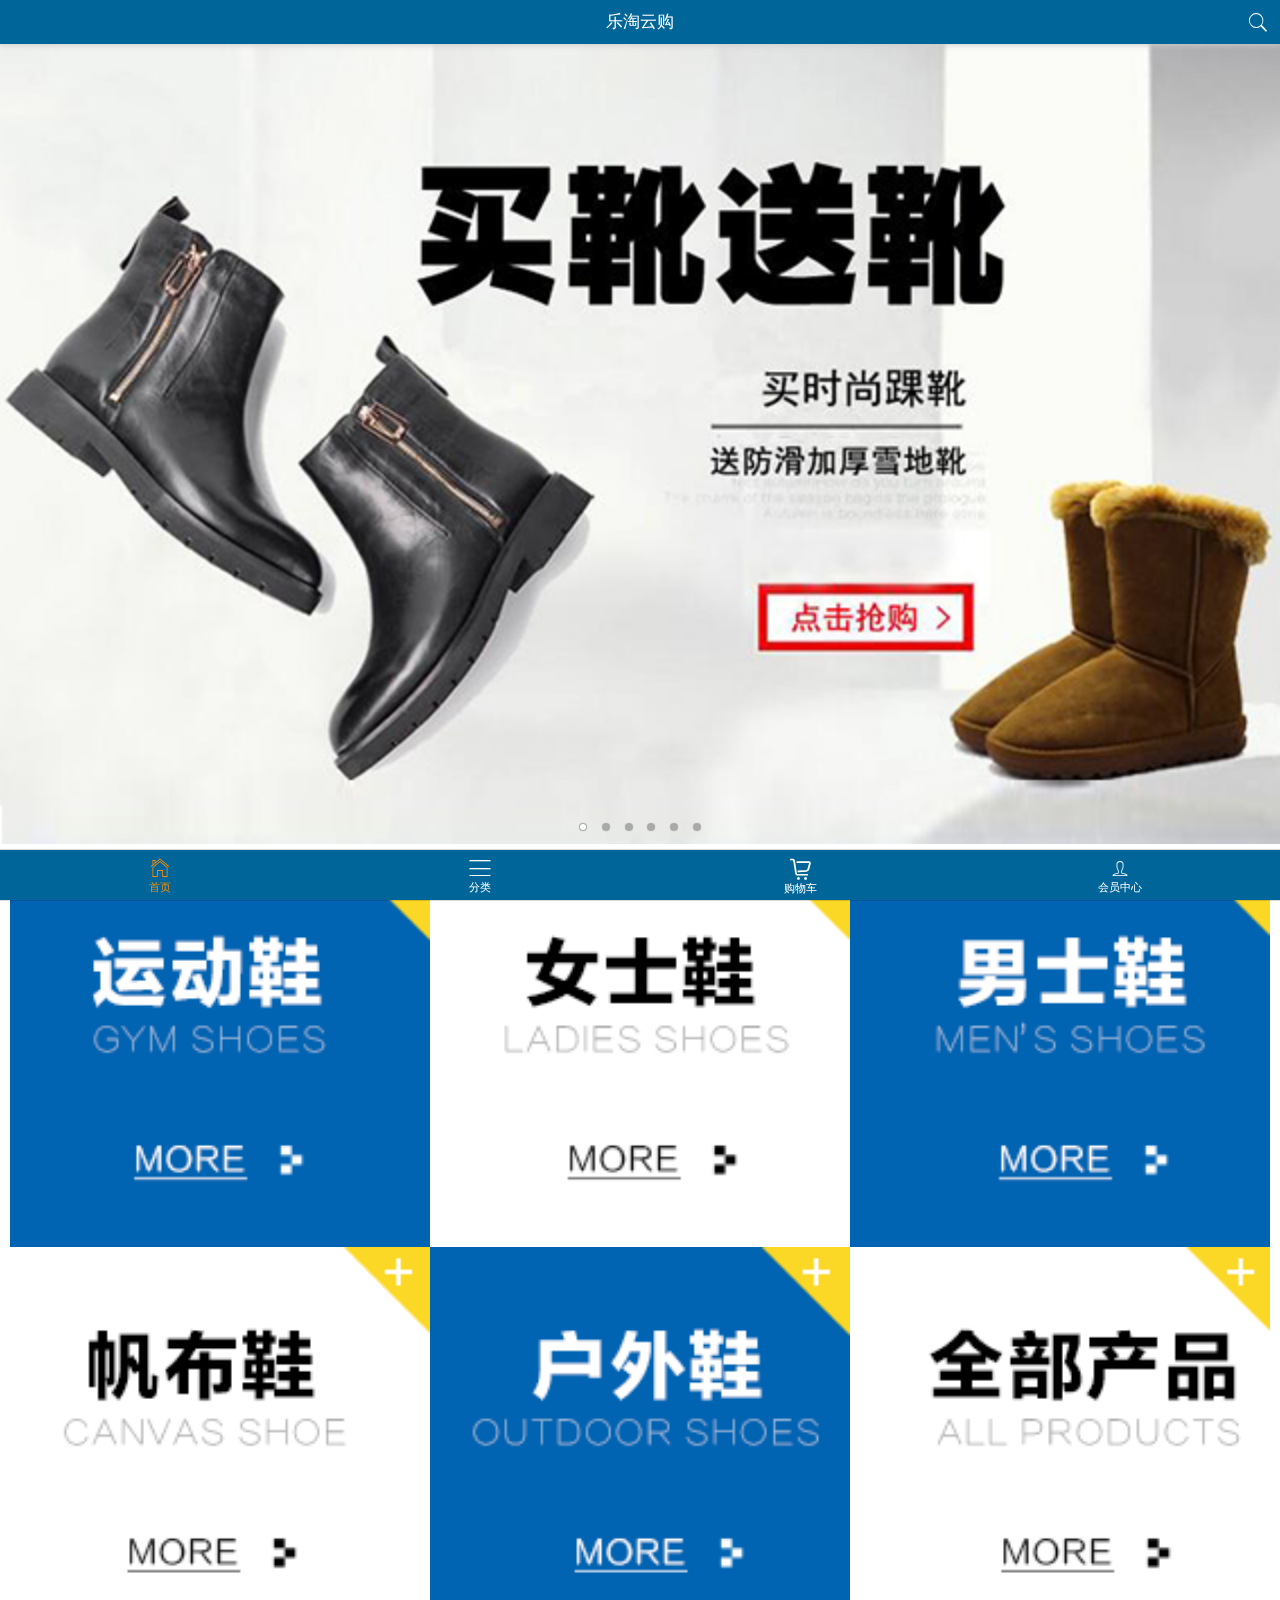
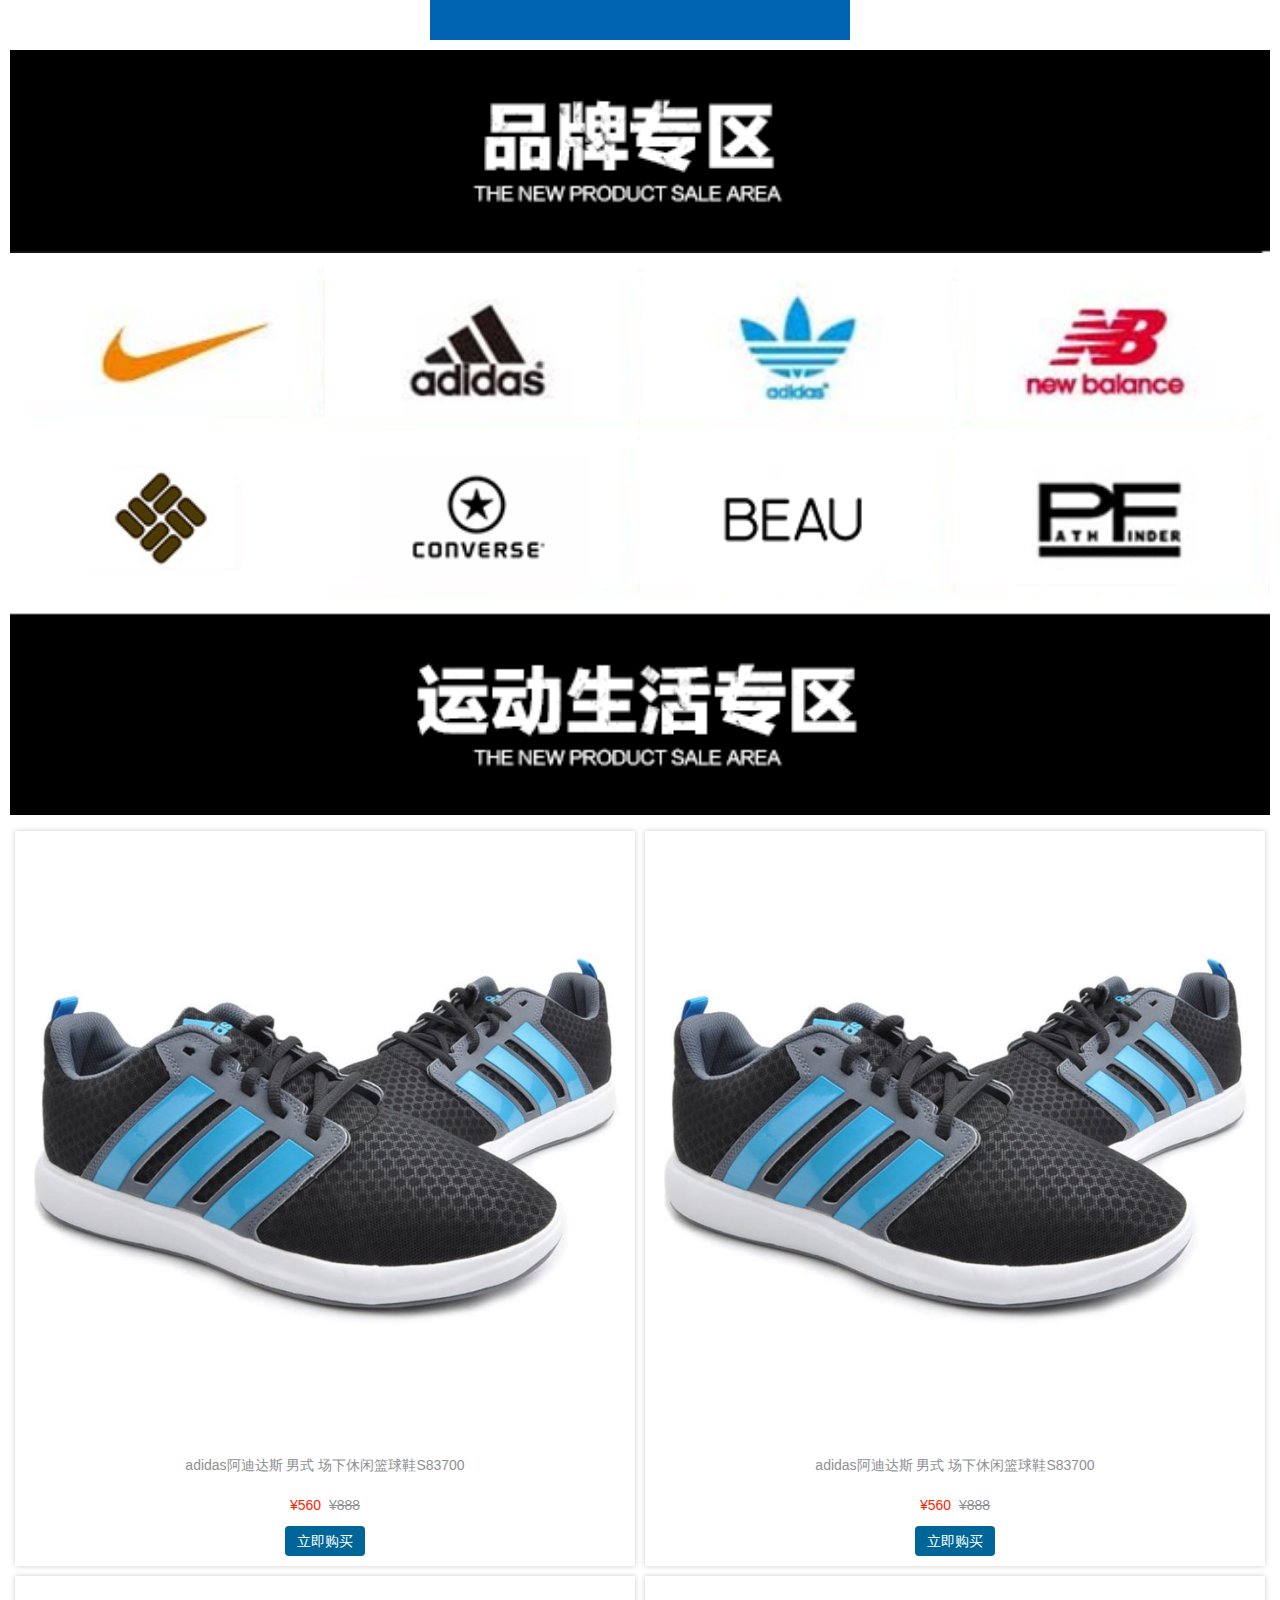
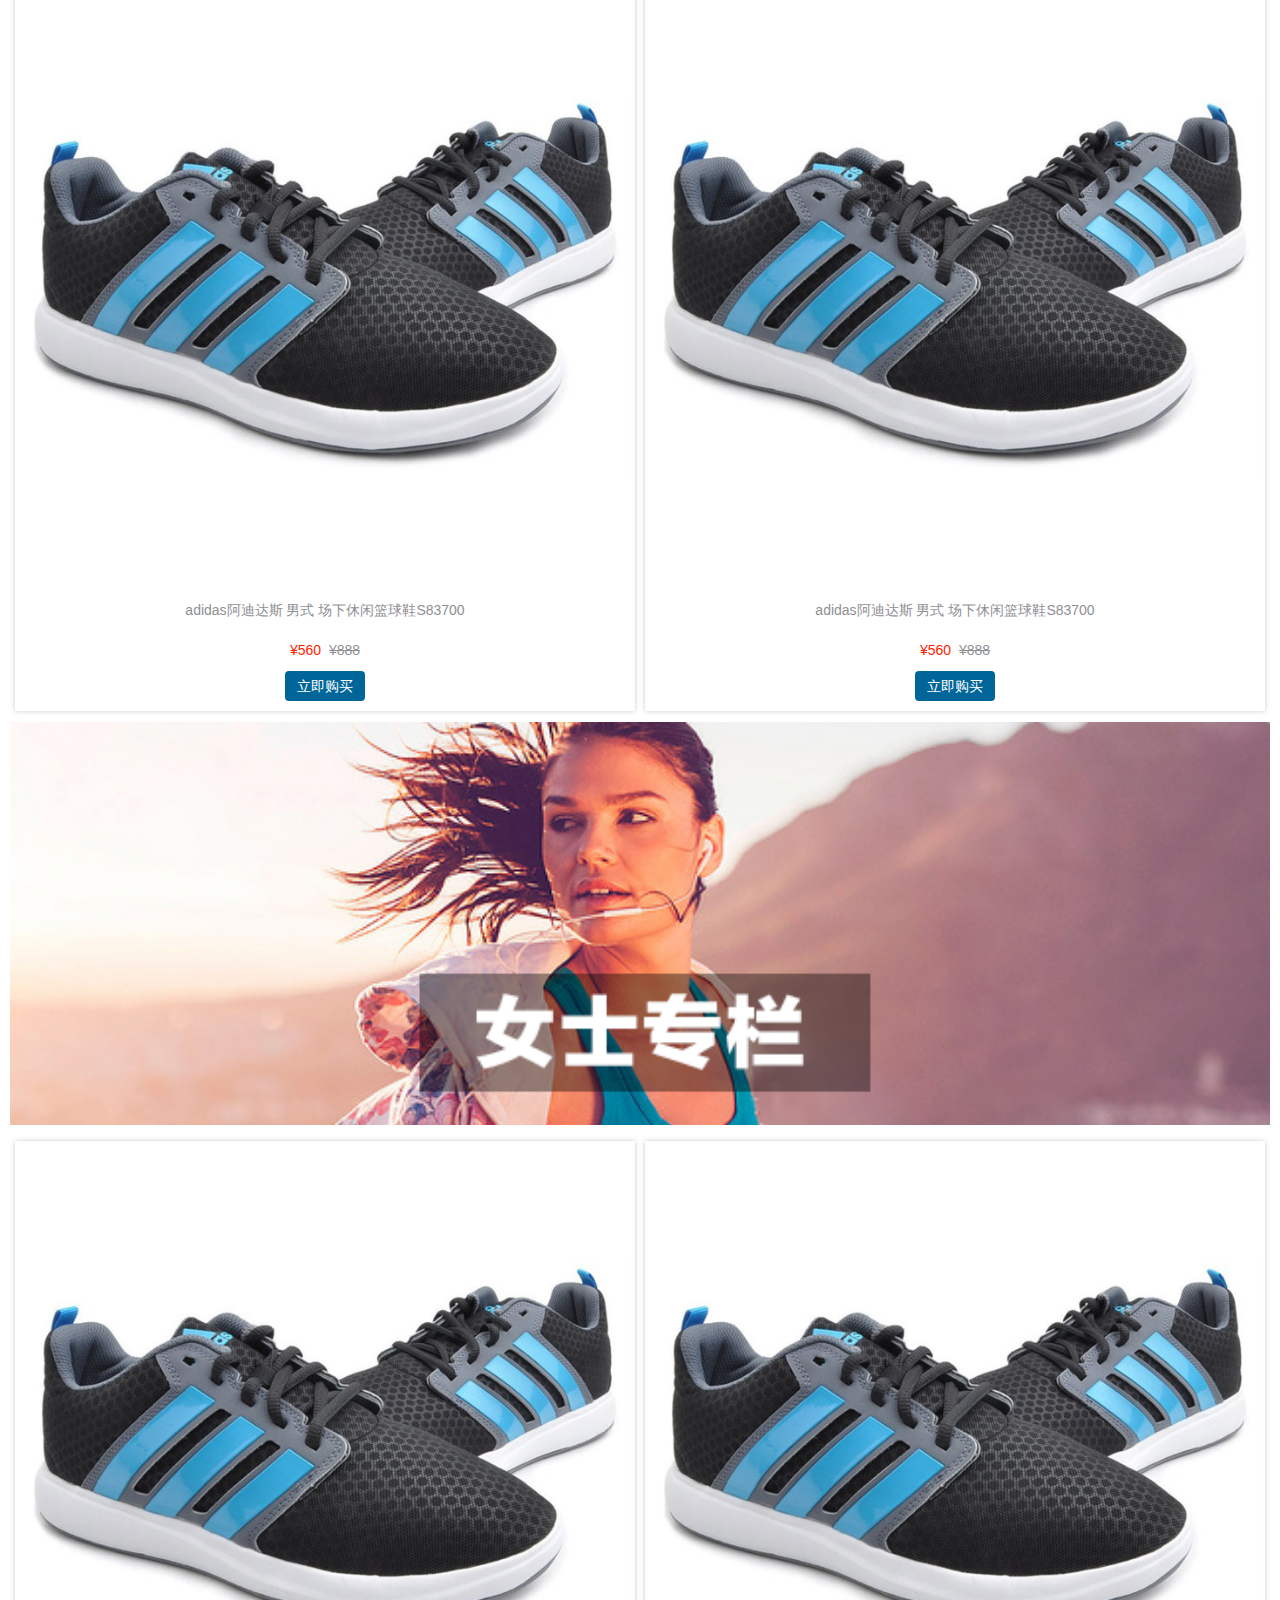
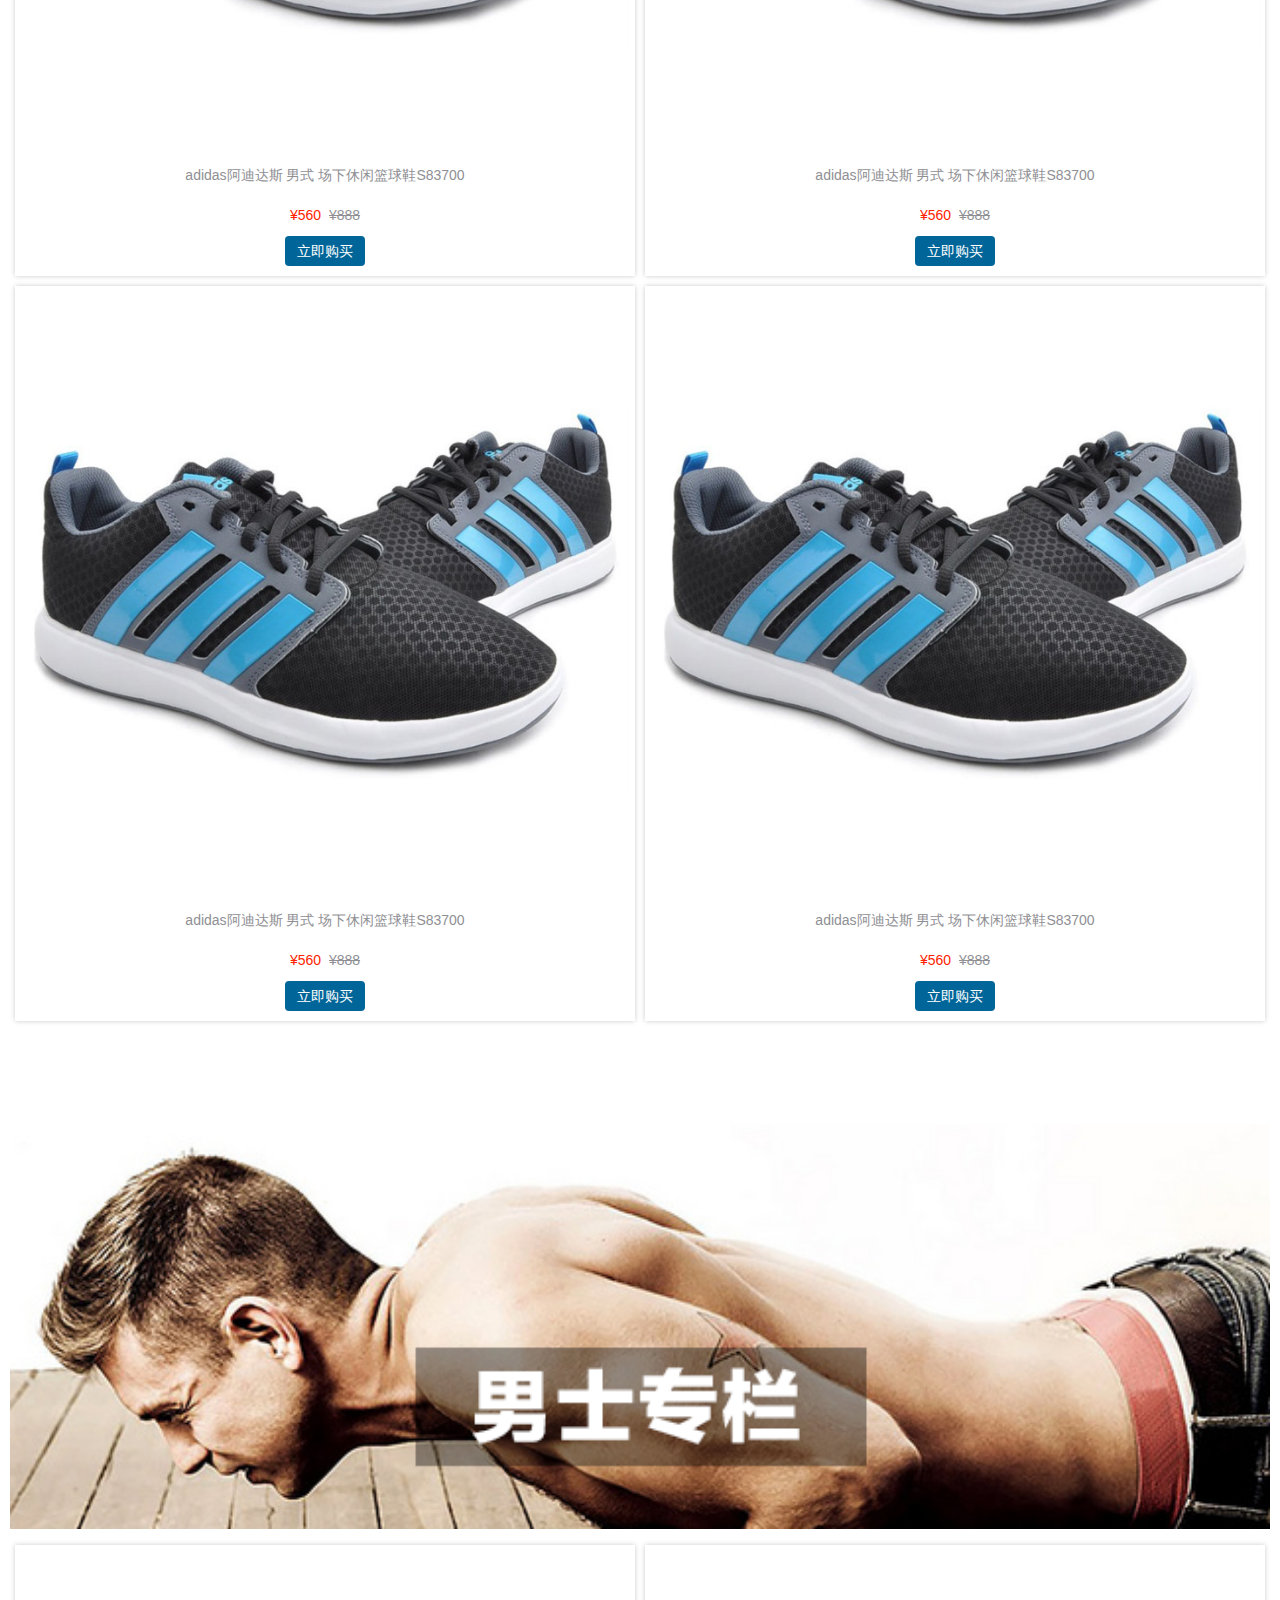
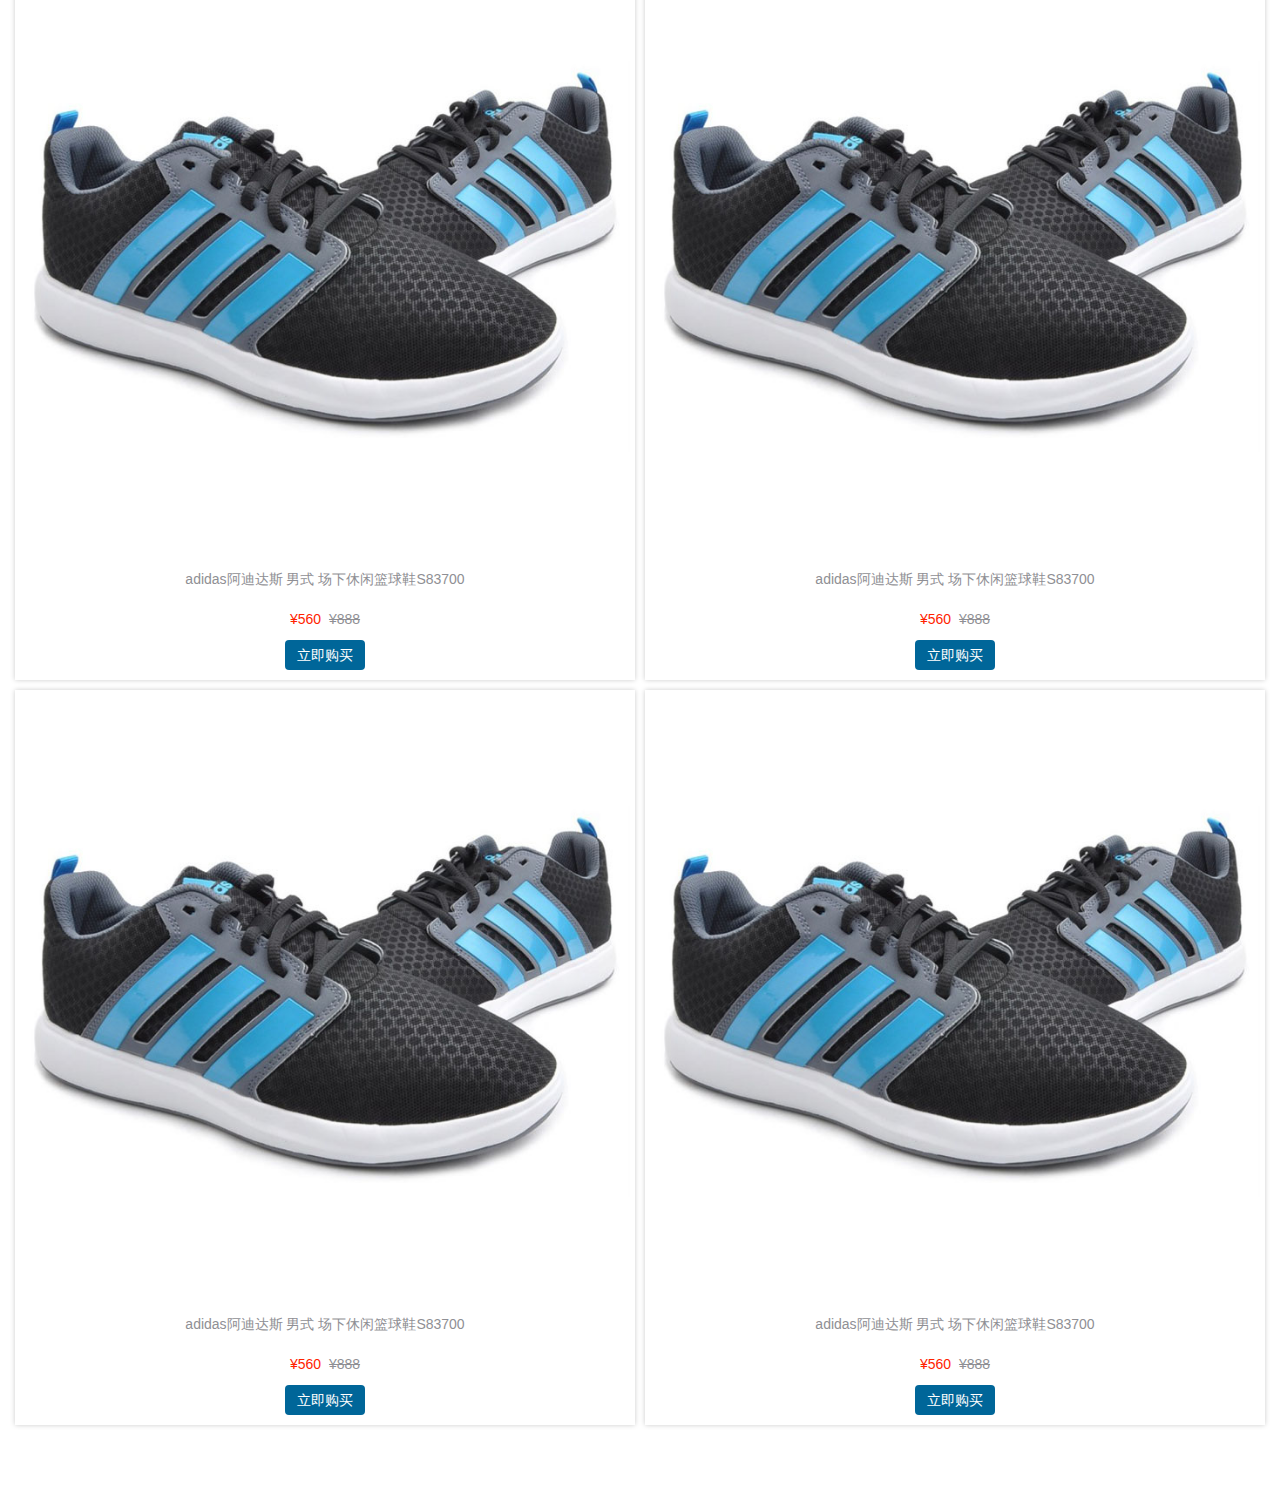
<file: public/m/index.html>
<!DOCTYPE html>
<html lang="en">
<head>
	<meta charset="UTF-8">
	<title>Document</title>
	<meta name="viewport" content="width=device-width, user-scalable=no, initial-scale=1.0, maximum-scale=1.0, minimum-scale=1.0">
	<link rel="stylesheet" href="assets/mui/css/mui.min.css">
	<link rel="stylesheet" href="css/base.css">
	<script src="assets/mui/js/mui.min.js"></script>
	<script src="assets/zepto/zepto.min.js"></script>
	<script src="js/public.js"></script>
</head>
<body>
	<header class="mui-bar mui-bar-nav my-header">
		<h1 class="mui-title">乐淘云购</h1>
		<a href="search.html" class="mui-icon mui-icon-search mui-pull-right"></a>
	</header>
	<nav class="mui-bar mui-bar-tab my-footer">
		<a class="mui-tab-item mui-active" href="index.html">
			<span class="mui-icon mui-icon-home"></span>
			<span class="mui-tab-label">首页</span>
		</a>
		<a class="mui-tab-item" href="category.html">
			<span class="mui-icon mui-icon-bars"></span>
			<span class="mui-tab-label">分类</span>
		</a>
		<a class="mui-tab-item" href="cart.html">
			<span class="mui-icon iconfont icon-daohanggouwuche"></span>
			<span class="mui-tab-label">购物车</span>
		</a>
		<a class="mui-tab-item" href="user.html">
			<span class="mui-icon mui-icon-person"></span>
			<span class="mui-tab-label">会员中心</span>
		</a>
	</nav>
	<div class="mui-content">

		<!-- 轮播图 -->
		<div class="mui-slider">
			<div class="mui-slider-group">
				<div class="mui-slider-item">
					<a href="#">
						<img src="images/banner1.png" />
					</a>
				</div>
				<div class="mui-slider-item">
					<a href="#">
						<img src="images/banner2.png" />
					</a>
				</div>
				<div class="mui-slider-item">
					<a href="#">
						<img src="images/banner3.png" />
					</a>
				</div>
				<div class="mui-slider-item">
					<a href="#">
						<img src="images/banner4.png" />
					</a>
				</div>
				<div class="mui-slider-item">
					<a href="#">
						<img src="images/banner5.png" />
					</a>
				</div>
				<div class="mui-slider-item">
					<a href="#">
						<img src="images/banner6.png" />
					</a>
				</div>
			</div>
			<div class="mui-slider-indicator">
				<div class="mui-indicator mui-active"></div>
				<div class="mui-indicator"></div>
				<div class="mui-indicator"></div>
				<div class="mui-indicator"></div>
				<div class="mui-indicator"></div>
				<div class="mui-indicator"></div>
			</div>
		</div>
		<!-- /轮播图 -->

		<!-- 导航链接 -->
		<div class="nav-links mui-clearfix">
			<a href="#">
				<img src="images/nav1.png">
			</a>
			<a href="#">
				<img src="images/nav2.png">
			</a>
			<a href="#">
				<img src="images/nav3.png">
			</a>
			<a href="#">
				<img src="images/nav4.png">
			</a>
			<a href="#">
				<img src="images/nav5.png">
			</a>
			<a href="#">
				<img src="images/nav6.png">
			</a>
		</div>
		<!-- /导航链接 -->

		<!-- 品牌专区 -->
		<div class="brand">
			<img src="images/title0.png" class="title">
			<ul>
				<li><a href=""><img src="images/brand1.png" alt=""></a></li>
				<li><a href=""><img src="images/brand2.png" alt=""></a></li>
				<li><a href=""><img src="images/brand3.png" alt=""></a></li>
				<li><a href=""><img src="images/brand4.png" alt=""></a></li>
				<li><a href=""><img src="images/brand5.png" alt=""></a></li>
				<li><a href=""><img src="images/brand6.png" alt=""></a></li>
				<li><a href=""><img src="images/brand7.png" alt=""></a></li>
				<li><a href=""><img src="images/brand8.png" alt=""></a></li>
			</ul>
		</div>
		<!-- /品牌专区 -->

		<!-- 运动生活专区 -->
		<div class="product">
			<img src="images/title1.png" class="title">
			<ul class="mui-clearfix">
				<li>
					<a href="#">
						<img src="images/product.jpg">
						<span class="name">
							adidas阿迪达斯 男式 场下休闲篮球鞋S83700
						</span>
						<p>
							<span>¥560</span>
							<span>¥888</span>
						</p>
						<span class="buy-now">立即购买</span>
					</a>
				</li>
				<li>
					<a href="#">
						<img src="images/product.jpg">
						<span class="name">
							adidas阿迪达斯 男式 场下休闲篮球鞋S83700
						</span>
						<p>
							<span>¥560</span>
							<span>¥888</span>
						</p>
						<span class="buy-now">立即购买</span>
					</a>
				</li>
				<li>
					<a href="#">
						<img src="images/product.jpg">
						<span class="name">
							adidas阿迪达斯 男式 场下休闲篮球鞋S83700
						</span>
						<p>
							<span>¥560</span>
							<span>¥888</span>
						</p>
						<span class="buy-now">立即购买</span>
					</a>
				</li>
				<li>
					<a href="#">
						<img src="images/product.jpg">
						<span class="name">
							adidas阿迪达斯 男式 场下休闲篮球鞋S83700
						</span>
						<p>
							<span>¥560</span>
							<span>¥888</span>
						</p>
						<span class="buy-now">立即购买</span>
					</a>
				</li>
			</ul>
		</div>
		<!-- /运动生活专区 -->

		<!-- 女士专栏 -->
		<div class="product">
			<img src="images/title2.png" class="title">
			<ul class="mui-clearfix">
				<li>
					<a href="#">
						<img src="images/product.jpg">
						<span class="name">
							adidas阿迪达斯 男式 场下休闲篮球鞋S83700
						</span>
						<p>
							<span>¥560</span>
							<span>¥888</span>
						</p>
						<span class="buy-now">立即购买</span>
					</a>
				</li>
				<li>
					<a href="#">
						<img src="images/product.jpg">
						<span class="name">
							adidas阿迪达斯 男式 场下休闲篮球鞋S83700
						</span>
						<p>
							<span>¥560</span>
							<span>¥888</span>
						</p>
						<span class="buy-now">立即购买</span>
					</a>
				</li>
				<li>
					<a href="#">
						<img src="images/product.jpg">
						<span class="name">
							adidas阿迪达斯 男式 场下休闲篮球鞋S83700
						</span>
						<p>
							<span>¥560</span>
							<span>¥888</span>
						</p>
						<span class="buy-now">立即购买</span>
					</a>
				</li>
				<li>
					<a href="#">
						<img src="images/product.jpg">
						<span class="name">
							adidas阿迪达斯 男式 场下休闲篮球鞋S83700
						</span>
						<p>
							<span>¥560</span>
							<span>¥888</span>
						</p>
						<span class="buy-now">立即购买</span>
					</a>
				</li>
			</ul>
		</div>
		<!-- /女士专栏 -->

		<!-- 男士专栏 -->
		<div class="product">
			<img src="images/title3.png" class="title">
			<ul class="mui-clearfix">
				<li>
					<a href="#">
						<img src="images/product.jpg">
						<span class="name">
							adidas阿迪达斯 男式 场下休闲篮球鞋S83700
						</span>
						<p>
							<span>¥560</span>
							<span>¥888</span>
						</p>
						<span class="buy-now">立即购买</span>
					</a>
				</li>
				<li>
					<a href="#">
						<img src="images/product.jpg">
						<span class="name">
							adidas阿迪达斯 男式 场下休闲篮球鞋S83700
						</span>
						<p>
							<span>¥560</span>
							<span>¥888</span>
						</p>
						<span class="buy-now">立即购买</span>
					</a>
				</li>
				<li>
					<a href="#">
						<img src="images/product.jpg">
						<span class="name">
							adidas阿迪达斯 男式 场下休闲篮球鞋S83700
						</span>
						<p>
							<span>¥560</span>
							<span>¥888</span>
						</p>
						<span class="buy-now">立即购买</span>
					</a>
				</li>
				<li>
					<a href="#">
						<img src="images/product.jpg">
						<span class="name">
							adidas阿迪达斯 男式 场下休闲篮球鞋S83700
						</span>
						<p>
							<span>¥560</span>
							<span>¥888</span>
						</p>
						<span class="buy-now">立即购买</span>
					</a>
				</li>
			</ul>
		</div>
		<!-- /男士专栏 -->
	</div>
</body>
</html>
</file>
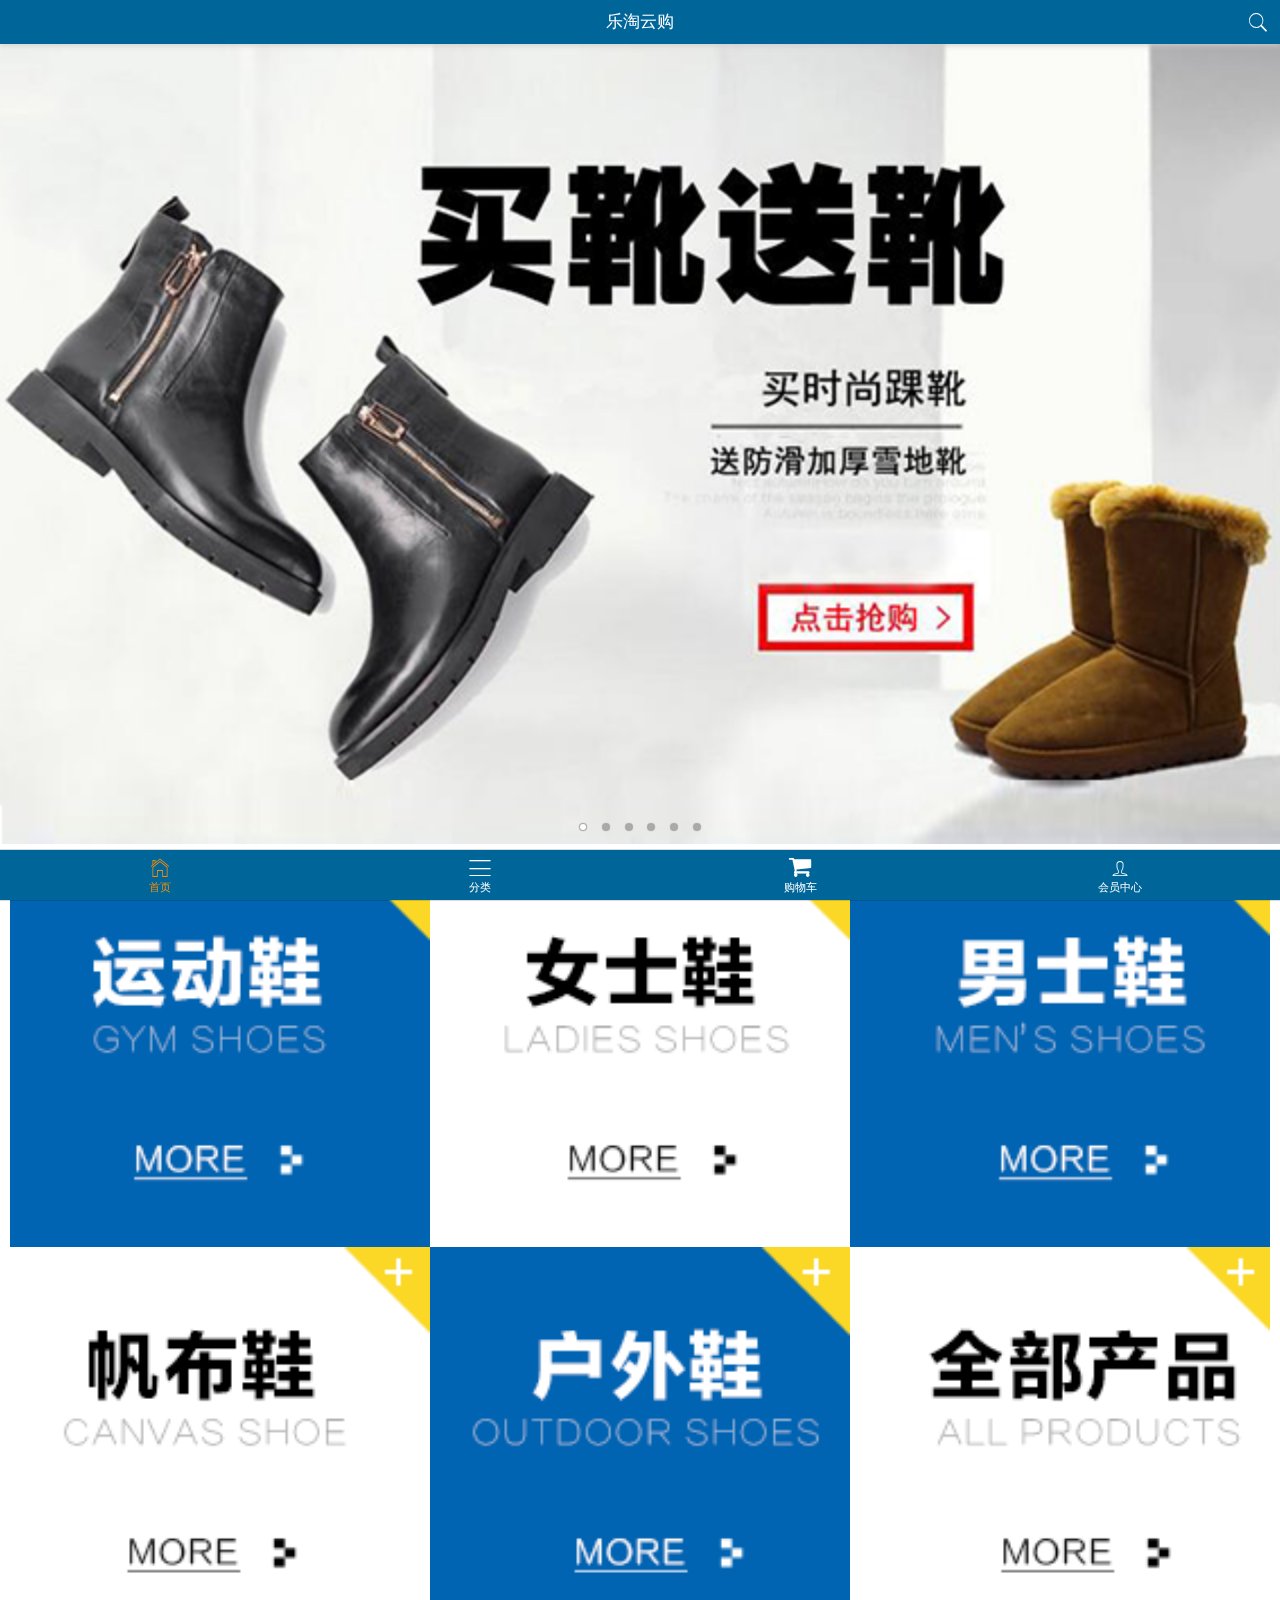
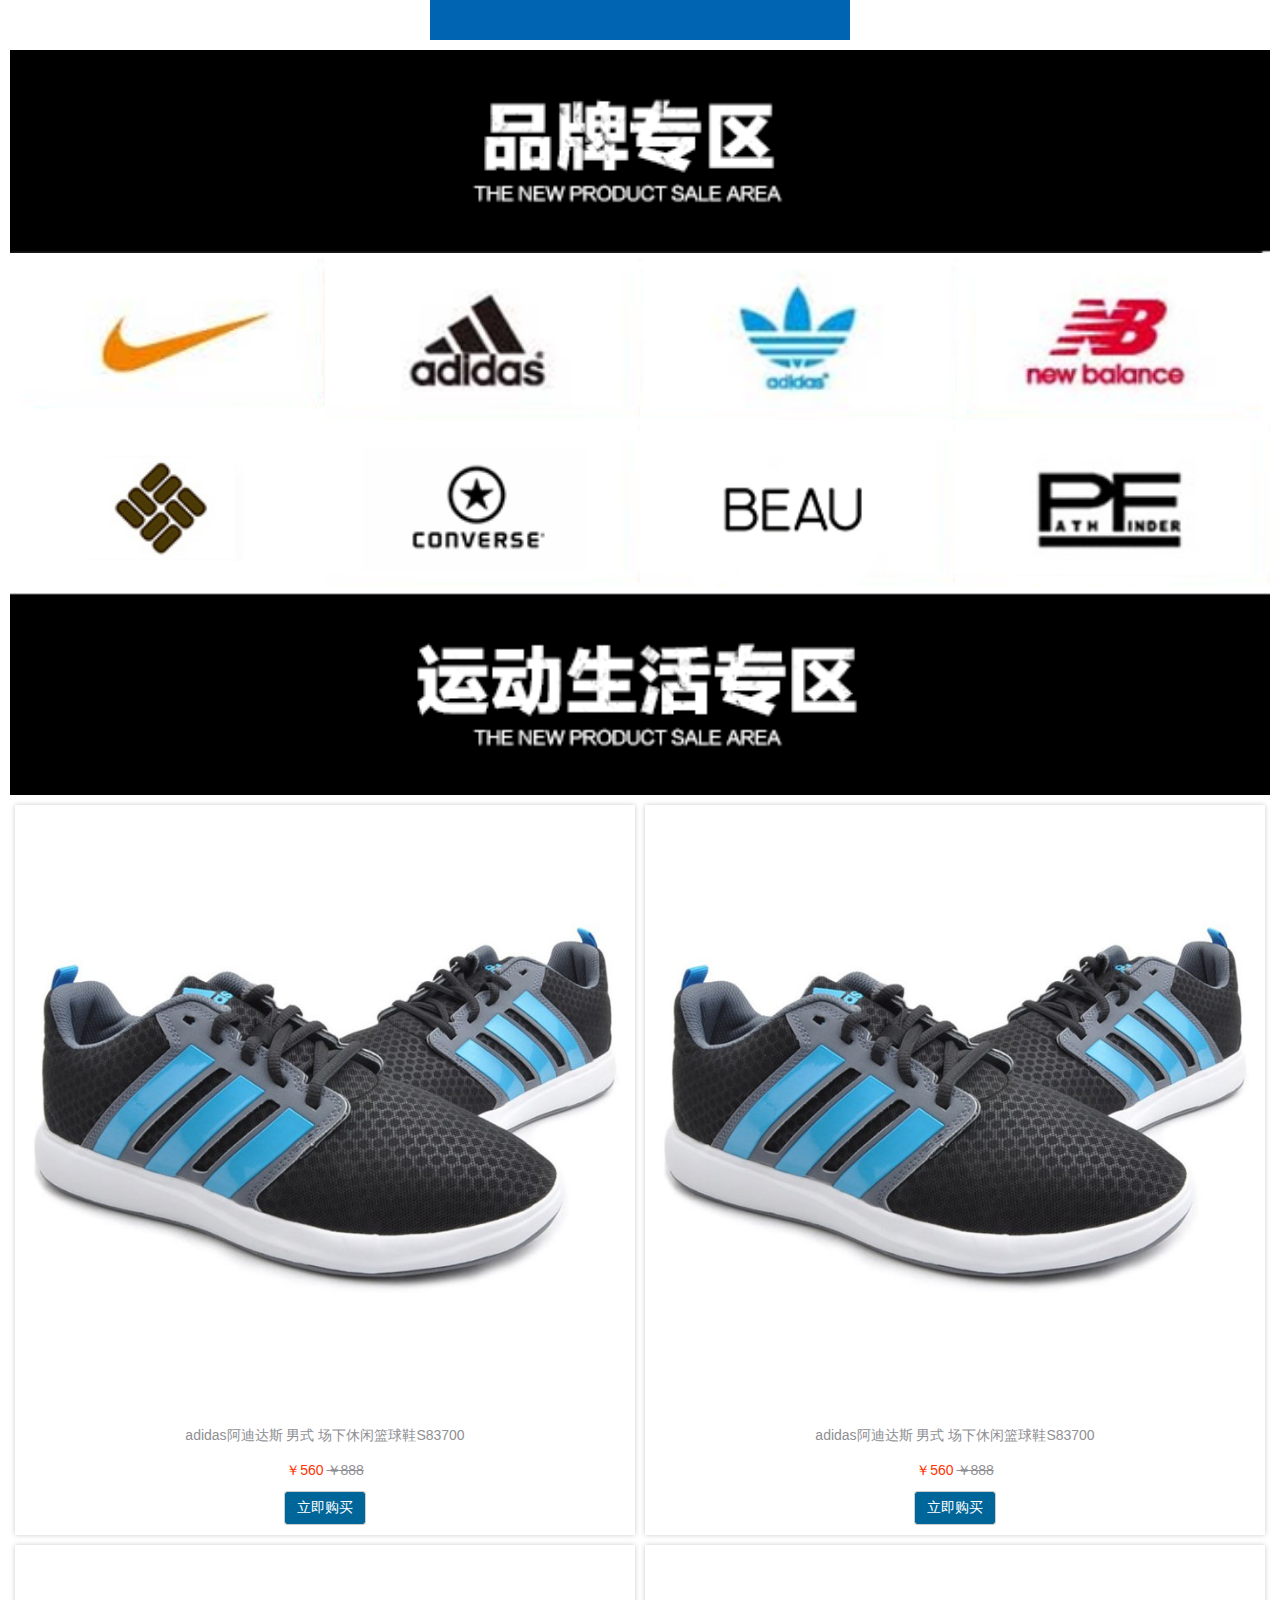
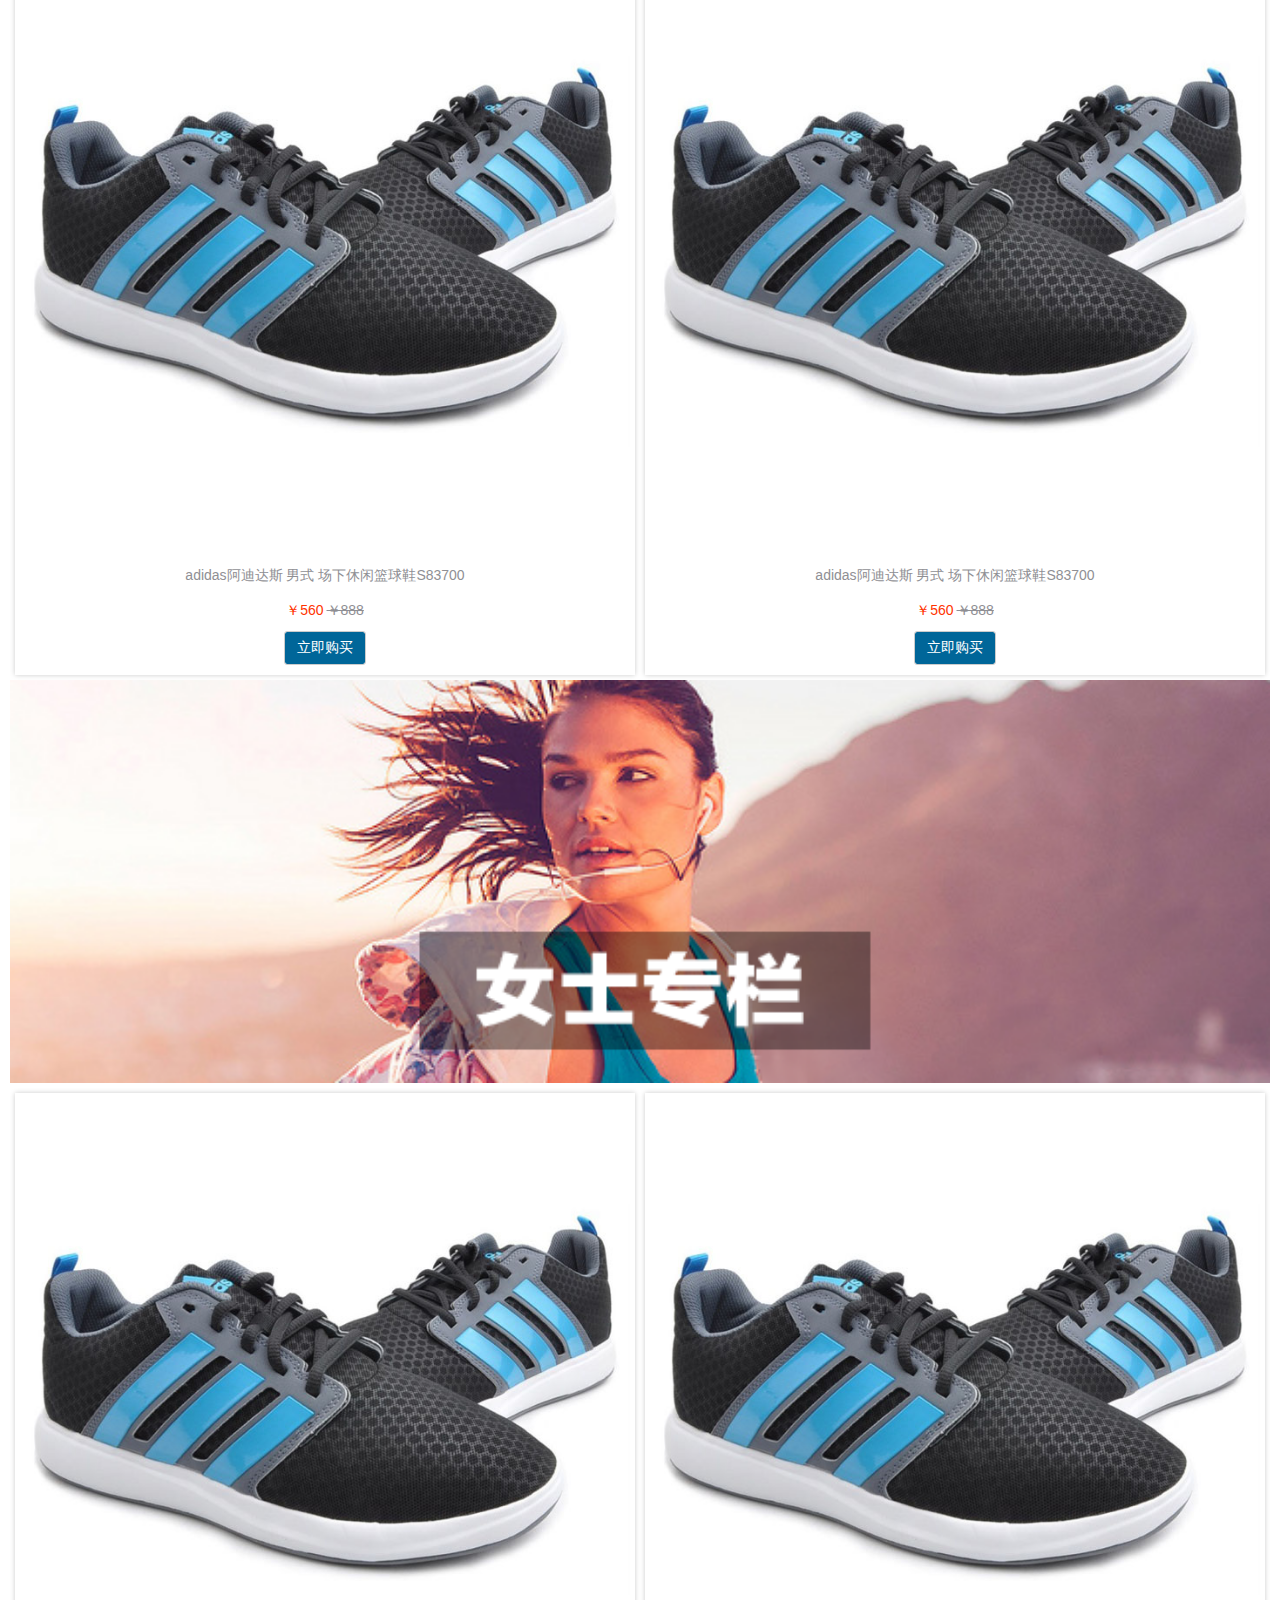
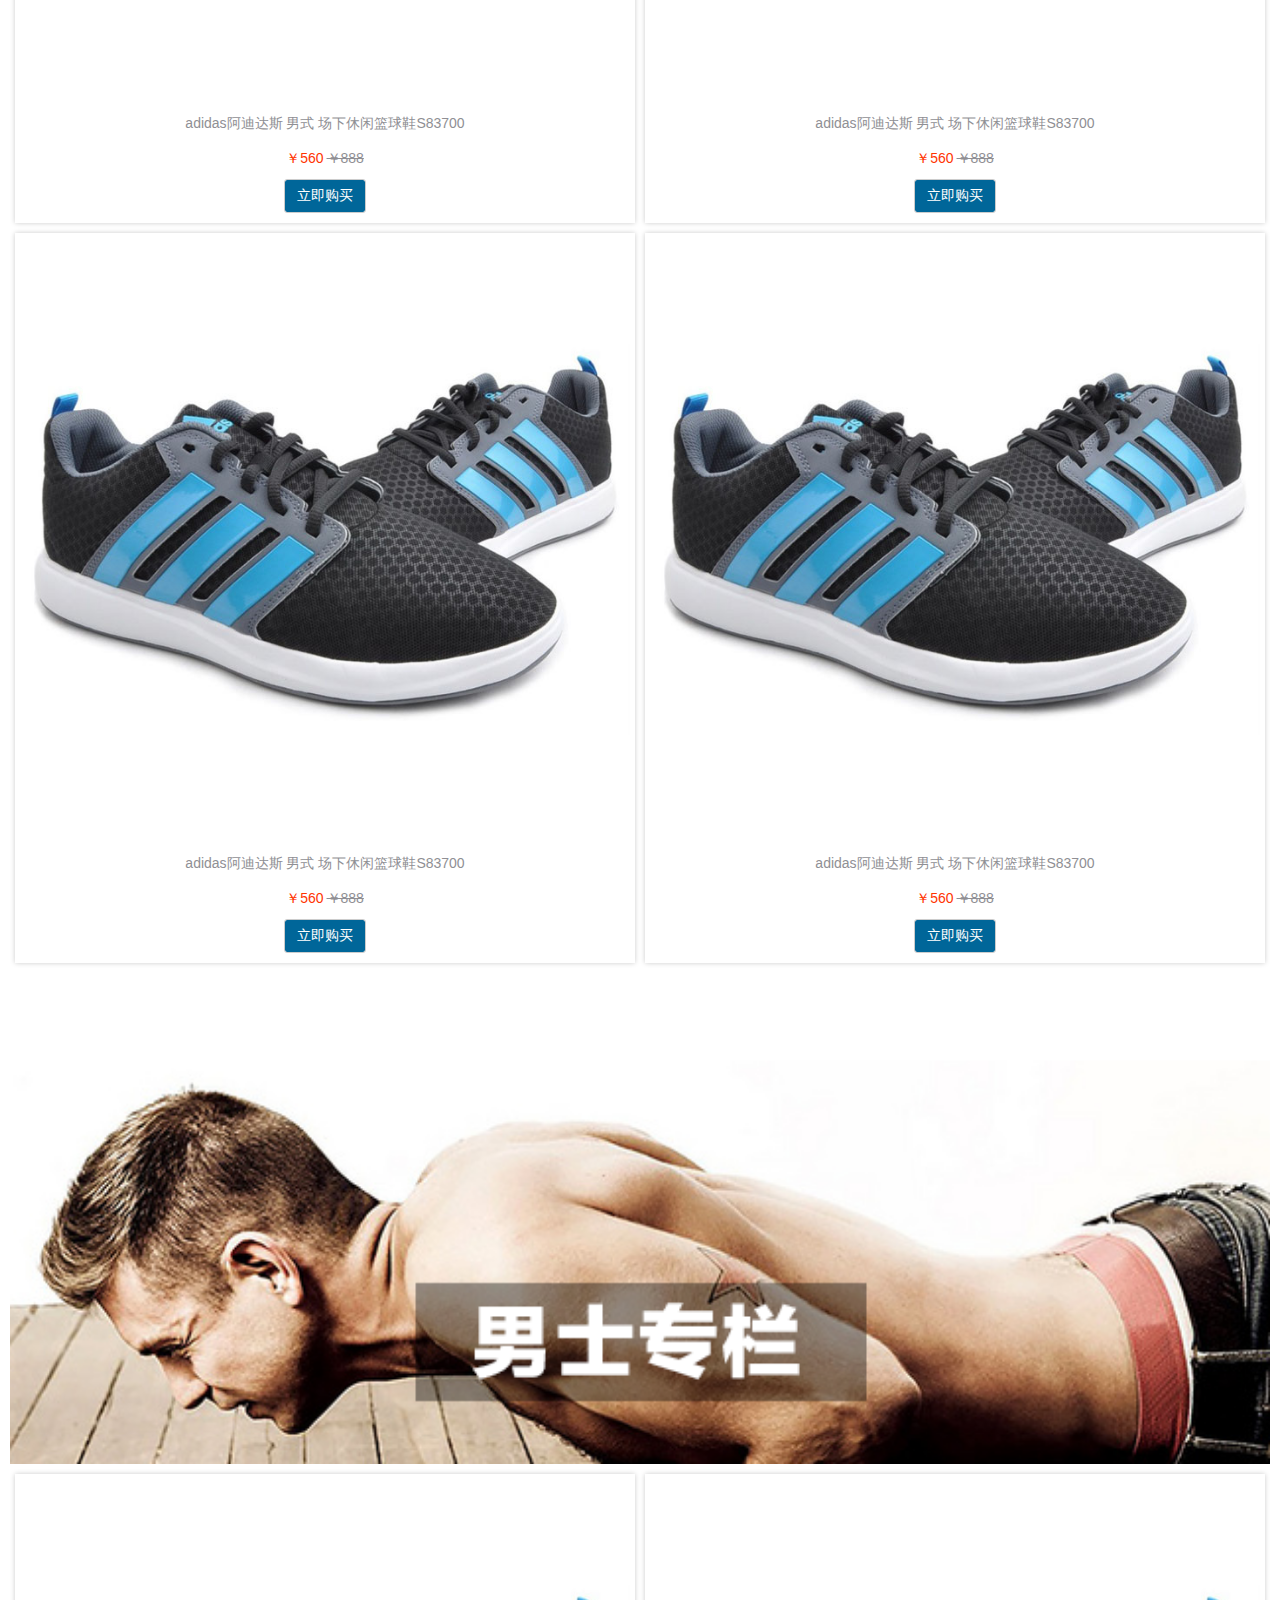
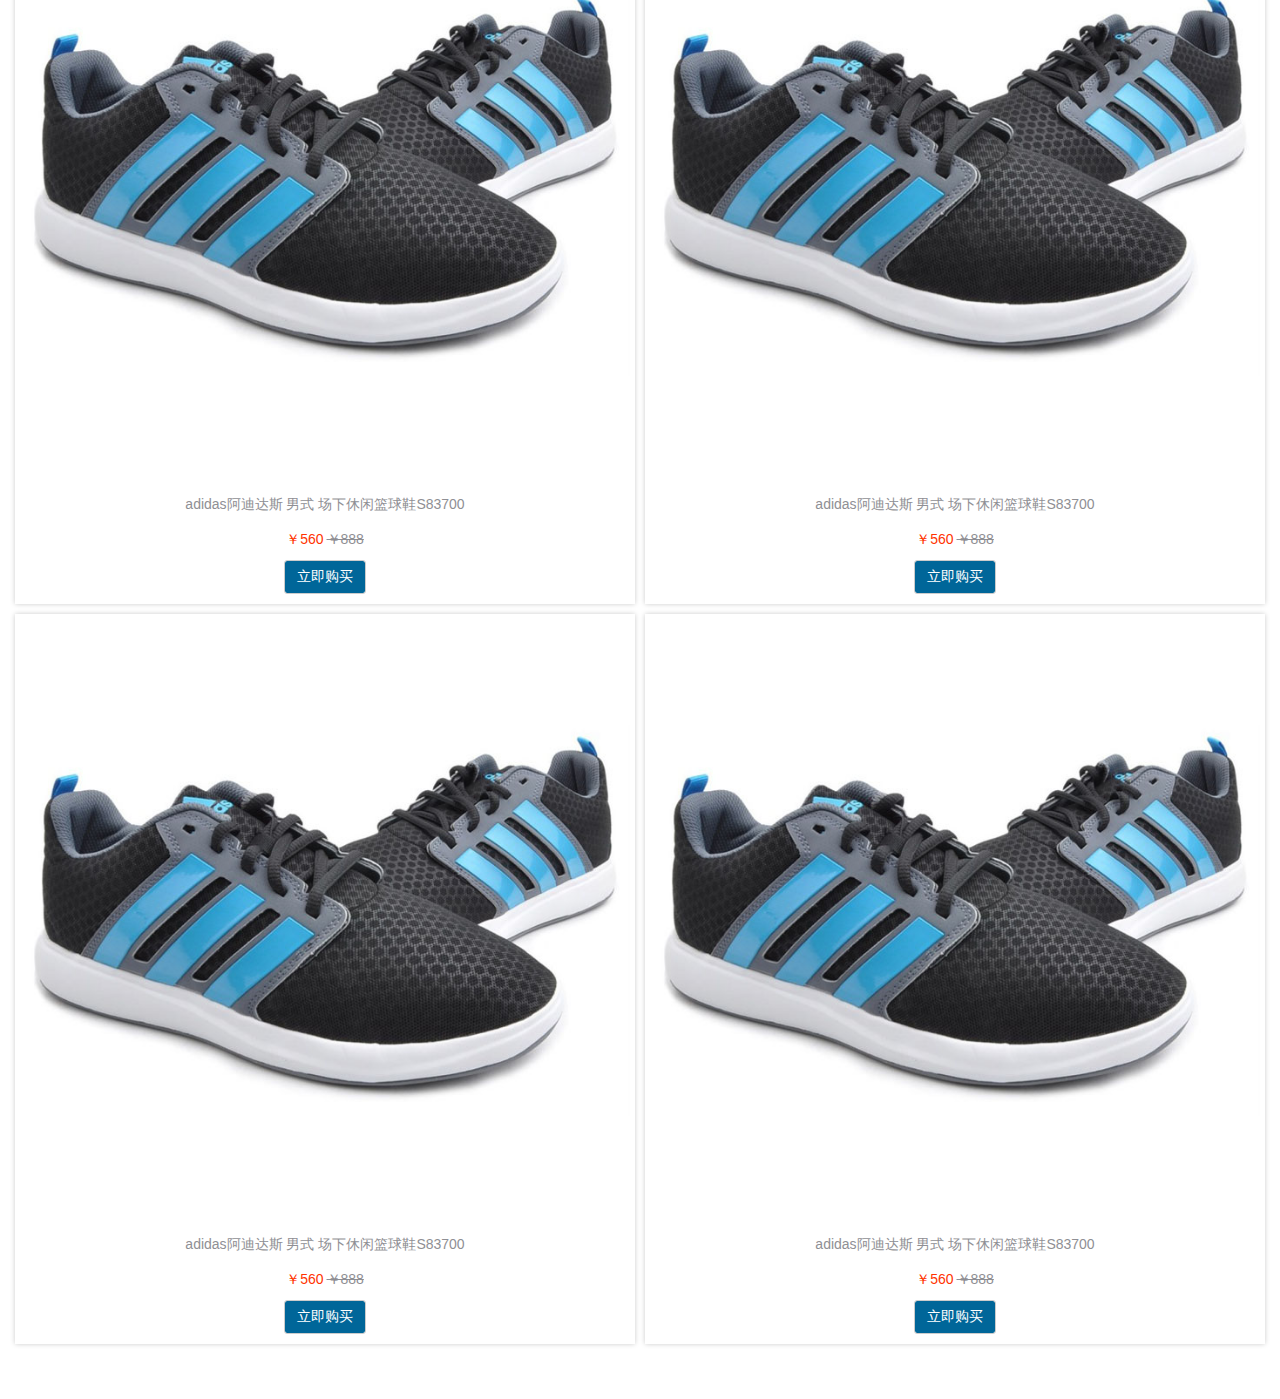
<file: public/mine/index.html>
<!doctype html>
<html lang="en">
<head>
    <meta charset="UTF-8">
    <meta name="viewport"
          content="width=device-width, user-scalable=no, initial-scale=1.0, maximum-scale=1.0, minimum-scale=1.0"/>
    <title>index</title>
    <link rel="stylesheet" href="assets/mui/css/mui.min.css"/>
    <link rel="stylesheet" href="./css/base.css"/>
    <link rel="stylesheet" href="assets/fontAwesome/css/font-awesome.min.css"/>
    <script src="assets/mui/js/mui.min.js"></script>
    <script src="assets/zepto/zepto.min.js"></script>
    <script src="./js/public.js"></script>
    <script src="./js/index.js"></script>
</head>
<body>
<header class="mui-bar mui-bar-nav my-header">
    <h1 class="mui-title">乐淘云购</h1>
    <a href="javascript:;" class="mui-icon mui-icon-search mui-pull-right"></a>
</header>
<nav class="mui-bar mui-bar-tab footer my-footer">
    <a class="mui-tab-item mui-active" href="index.html">
        <span class="mui-icon mui-icon-home"></span>
        <span class="mui-tab-label">首页</span>
    </a>
    <a class="mui-tab-item" href="category.html">
        <span class="mui-icon mui-icon-bars"></span>
        <span class="mui-tab-label">分类</span>
    </a>
    <a class="mui-tab-item" href="cart.html">
        <span class="mui-icon fa fa-shopping-cart"></span>
        <span class="mui-tab-label">购物车</span>
    </a>
    <a class="mui-tab-item" href="user.html">
        <span class="mui-icon mui-icon-person"></span>
        <span class="mui-tab-label">会员中心</span>
    </a>
</nav>
<div class="mui-content my-content">
    <div class="scroll-part">
        <div class="mui-slider">
            <div class="mui-slider-group mui-slider-loop">
                <!--支持循环，需要重复图片节点-->
                <div class="mui-slider-item mui-slider-item-duplicate">
                    <a href="#">
                        <img src="./images/banner6.png">
                    </a>
                </div>
                <!-- 第一张 -->
                <div class="mui-slider-item">
                    <a href="#">
                        <img src="./images/banner1.png">
                    </a>
                </div>
                <!-- 第二张 -->
                <div class="mui-slider-item">
                    <a href="#">
                        <img src="./images/banner2.png">
                    </a>
                </div>
                <!-- 第三张 -->
                <div class="mui-slider-item">
                    <a href="#">
                        <img src="./images/banner3.png">
                    </a>
                </div>
                <!-- 第四张 -->
                <div class="mui-slider-item">
                    <a href="#">
                        <img src="./images/banner4.png">
                    </a>
                </div>
                <div class="mui-slider-item">
                    <a href="#">
                        <img src="./images/banner5.png">
                    </a>
                </div>
                <div class="mui-slider-item">
                    <a href="#">
                        <img src="./images/banner6.png">
                    </a>
                </div>
                <!-- 额外增加的一个节点(循环轮播：最后一个节点是第一张轮播) -->
                <div class="mui-slider-item mui-slider-item-duplicate">
                    <a href="#">
                        <img src="./images/banner1.png">
                    </a>
                </div>
            </div>
            <div class="mui-slider-indicator">
                <div class="mui-indicator mui-active"></div>
                <div class="mui-indicator"></div>
                <div class="mui-indicator"></div>
                <div class="mui-indicator"></div>
                <div class="mui-indicator"></div>
                <div class="mui-indicator"></div>
            </div>
        </div>
    </div>
    <div class="nav-link mui-clearfix">
        <a href="javascript:;"><img src="images/nav1.png" alt=""/></a>
        <a href="javascript:;"><img src="images/nav2.png" alt=""/></a>
        <a href="javascript:;"><img src="images/nav3.png" alt=""/></a>
        <a href="javascript:;"><img src="images/nav4.png" alt=""/></a>
        <a href="javascript:;"><img src="images/nav5.png" alt=""/></a>
        <a href="javascript:;"><img src="images/nav6.png" alt=""/></a>
    </div>
    <div class="brand mui-clearfix">
        <div class="brand-h">
            <a href="javascript:;"><img src="./images/title0.png" alt=""/></a>
        </div>
        <ul class="brand-b mui-clearfix">
            <li>
                <a href="javascript:;"><img src="./images/brand1.png" alt=""/></a>
            </li>
            <li>
                <a href="javascript:;"><img src="./images/brand2.png" alt=""/></a>
            </li>
            <li>
                <a href="javascript:;"><img src="./images/brand3.png" alt=""/></a>
            </li>
            <li>
                <a href="javascript:;"><img src="./images/brand4.png" alt=""/></a>
            </li>
            <li>
                <a href="javascript:;"><img src="./images/brand5.png" alt=""/></a>
            </li>
            <li>
                <a href="javascript:;"><img src="./images/brand6.png" alt=""/></a>
            </li>
            <li>
                <a href="javascript:;"><img src="./images/brand7.png" alt=""/></a>
            </li>
            <li>
                <a href="javascript:;"><img src="./images/brand8.png" alt=""/></a>
            </li>
        </ul>
    </div>
    <div class="product mui-clearfix">
        <div class="product-h">
            <a href="javascript:;"><img src="./images/title1.png" alt=""/></a>
        </div>
        <ul class="product-b mui-clearfix">
            <li>
                <a href="javascript:;">
                    <img src="./images/product.jpg" alt=""/>
                    <span>adidas阿迪达斯 男式 场下休闲篮球鞋S83700</span>
                    <p>
                        <span>￥560</span><span>￥888</span>
                    </p>
                    <button type="button" class="buy-now">立即购买</button>
                </a>
            </li>
            <li>
                <a href="javascript:;">
                    <img src="./images/product.jpg" alt=""/>
                    <span>adidas阿迪达斯 男式 场下休闲篮球鞋S83700</span>
                    <p>
                        <span>￥560</span><span>￥888</span>
                    </p>
                    <button type="button" class="buy-now">立即购买</button>
                </a>
            </li>
            <li>
                <a href="javascript:;">
                    <img src="./images/product.jpg" alt=""/>
                    <span>adidas阿迪达斯 男式 场下休闲篮球鞋S83700</span>
                    <p>
                        <span>￥560</span><span>￥888</span>
                    </p>
                    <button type="button" class="buy-now">立即购买</button>
                </a>
            </li>
            <li>
                <a href="javascript:;">
                    <img src="./images/product.jpg" alt=""/>
                    <span>adidas阿迪达斯 男式 场下休闲篮球鞋S83700</span>
                    <p>
                        <span>￥560</span><span>￥888</span>
                    </p>
                    <button type="button" class="buy-now">立即购买</button>
                </a>
            </li>
        </ul>
    </div>
    <div class="product mui-clearfix">
        <div class="product-h">
            <a href="javascript:;"><img src="./images/title2.png" alt=""/></a>
        </div>
        <ul class="product-b mui-clearfix">
            <li>
                <a href="javascript:;">
                    <img src="./images/product.jpg" alt=""/>
                    <span>adidas阿迪达斯 男式 场下休闲篮球鞋S83700</span>
                    <p>
                        <span>￥560</span><span>￥888</span>
                    </p>
                    <button type="button" class="buy-now">立即购买</button>
                </a>
            </li>
            <li>
                <a href="javascript:;">
                    <img src="./images/product.jpg" alt=""/>
                    <span>adidas阿迪达斯 男式 场下休闲篮球鞋S83700</span>
                    <p>
                        <span>￥560</span><span>￥888</span>
                    </p>
                    <button type="button" class="buy-now">立即购买</button>
                </a>
            </li>
            <li>
                <a href="javascript:;">
                    <img src="./images/product.jpg" alt=""/>
                    <span>adidas阿迪达斯 男式 场下休闲篮球鞋S83700</span>
                    <p>
                        <span>￥560</span><span>￥888</span>
                    </p>
                    <button type="button" class="buy-now">立即购买</button>
                </a>
            </li>
            <li>
                <a href="javascript:;">
                    <img src="./images/product.jpg" alt=""/>
                    <span>adidas阿迪达斯 男式 场下休闲篮球鞋S83700</span>
                    <p>
                        <span>￥560</span><span>￥888</span>
                    </p>
                    <button type="button" class="buy-now">立即购买</button>
                </a>
            </li>
        </ul>
    </div>
    <div class="product mui-clearfix">
        <div class="product-h">
            <a href="javascript:;"><img src="./images/title3.png" alt=""/></a>
        </div>
        <ul class="product-b mui-clearfix">
            <li>
                <a href="javascript:;">
                    <img src="./images/product.jpg" alt=""/>
                    <span>adidas阿迪达斯 男式 场下休闲篮球鞋S83700</span>
                    <p>
                        <span>￥560</span><span>￥888</span>
                    </p>
                    <button type="button" class="buy-now">立即购买</button>
                </a>
            </li>
            <li>
                <a href="javascript:;">
                    <img src="./images/product.jpg" alt=""/>
                    <span>adidas阿迪达斯 男式 场下休闲篮球鞋S83700</span>
                    <p>
                        <span>￥560</span><span>￥888</span>
                    </p>
                    <button type="button" class="buy-now">立即购买</button>
                </a>
            </li>
            <li>
                <a href="javascript:;">
                    <img src="./images/product.jpg" alt=""/>
                    <span>adidas阿迪达斯 男式 场下休闲篮球鞋S83700</span>
                    <p>
                        <span>￥560</span><span>￥888</span>
                    </p>
                    <button type="button" class="buy-now">立即购买</button>
                </a>
            </li>
            <li>
                <a href="javascript:;">
                    <img src="./images/product.jpg" alt=""/>
                    <span>adidas阿迪达斯 男式 场下休闲篮球鞋S83700</span>
                    <p>
                        <span>￥560</span><span>￥888</span>
                    </p>
                    <button type="button" class="buy-now">立即购买</button>
                </a>
            </li>
        </ul>
    </div>
</div>
</body>
</html>
</file>
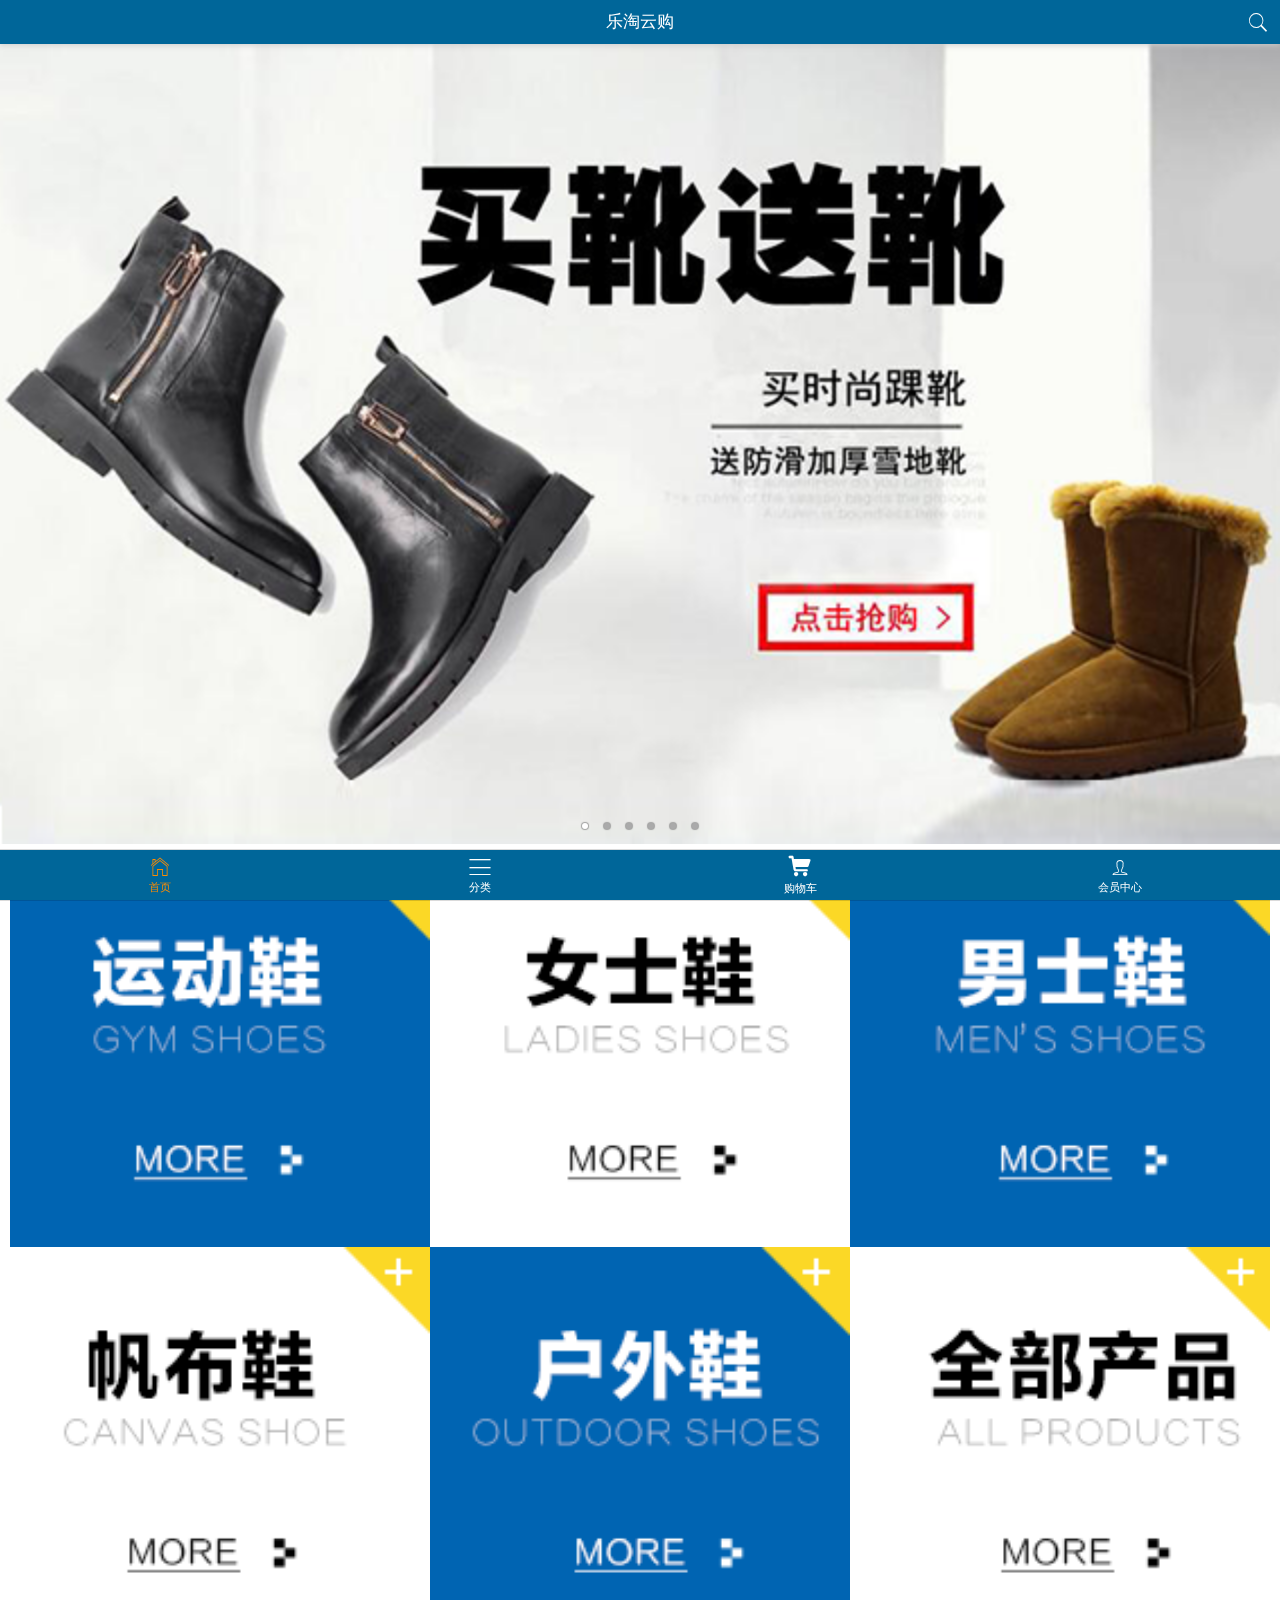
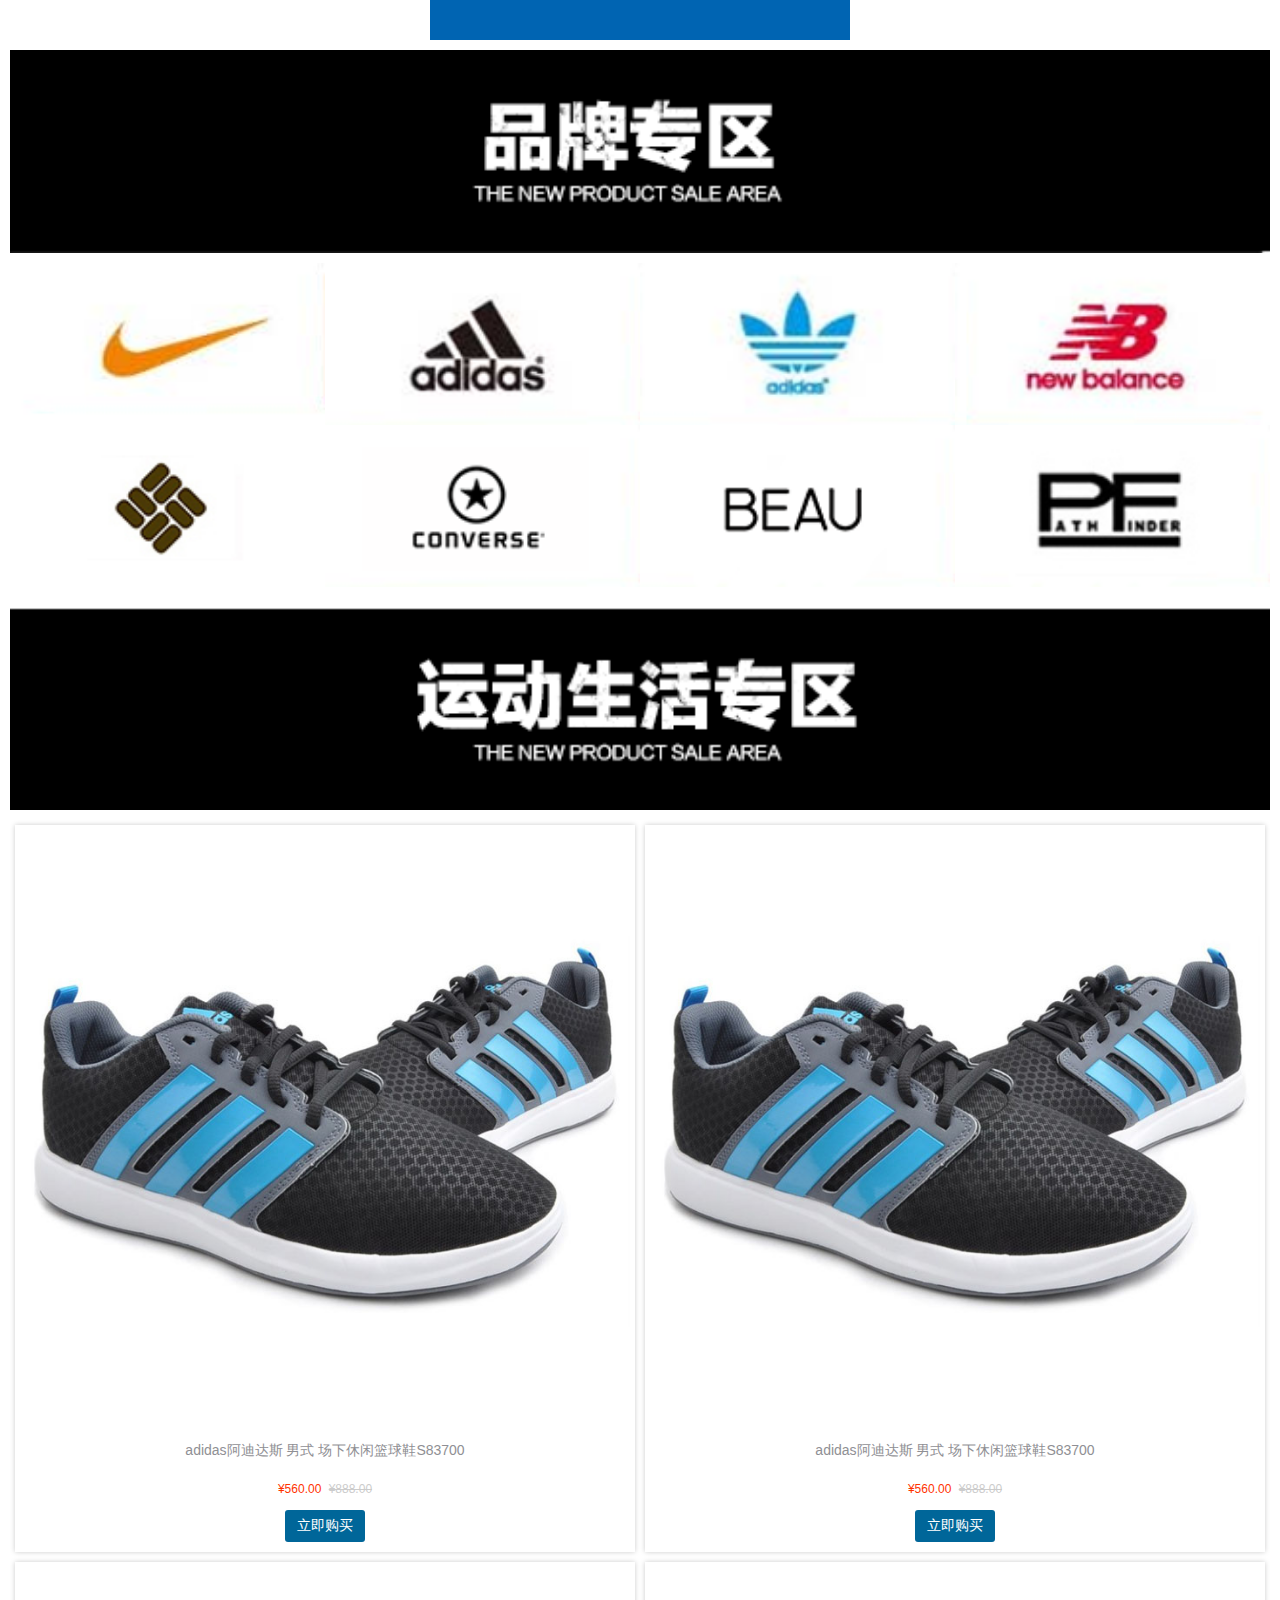
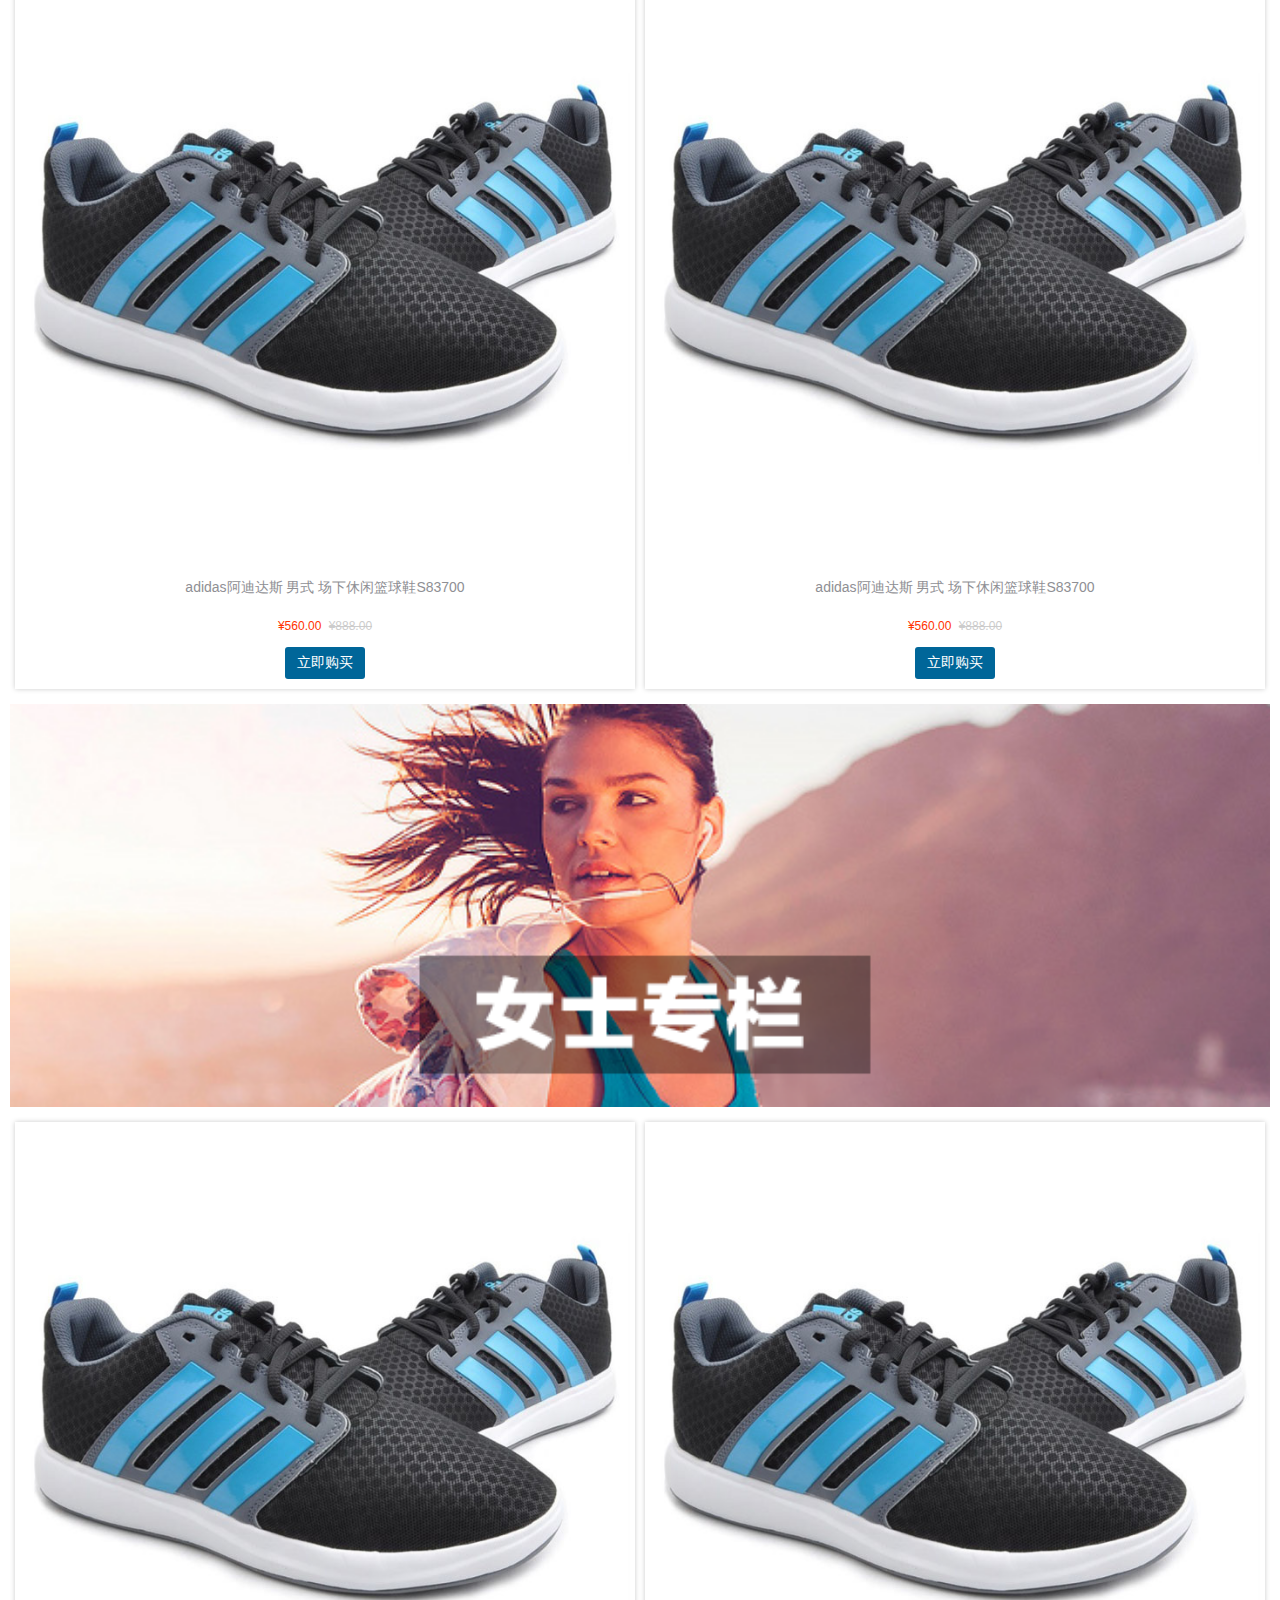
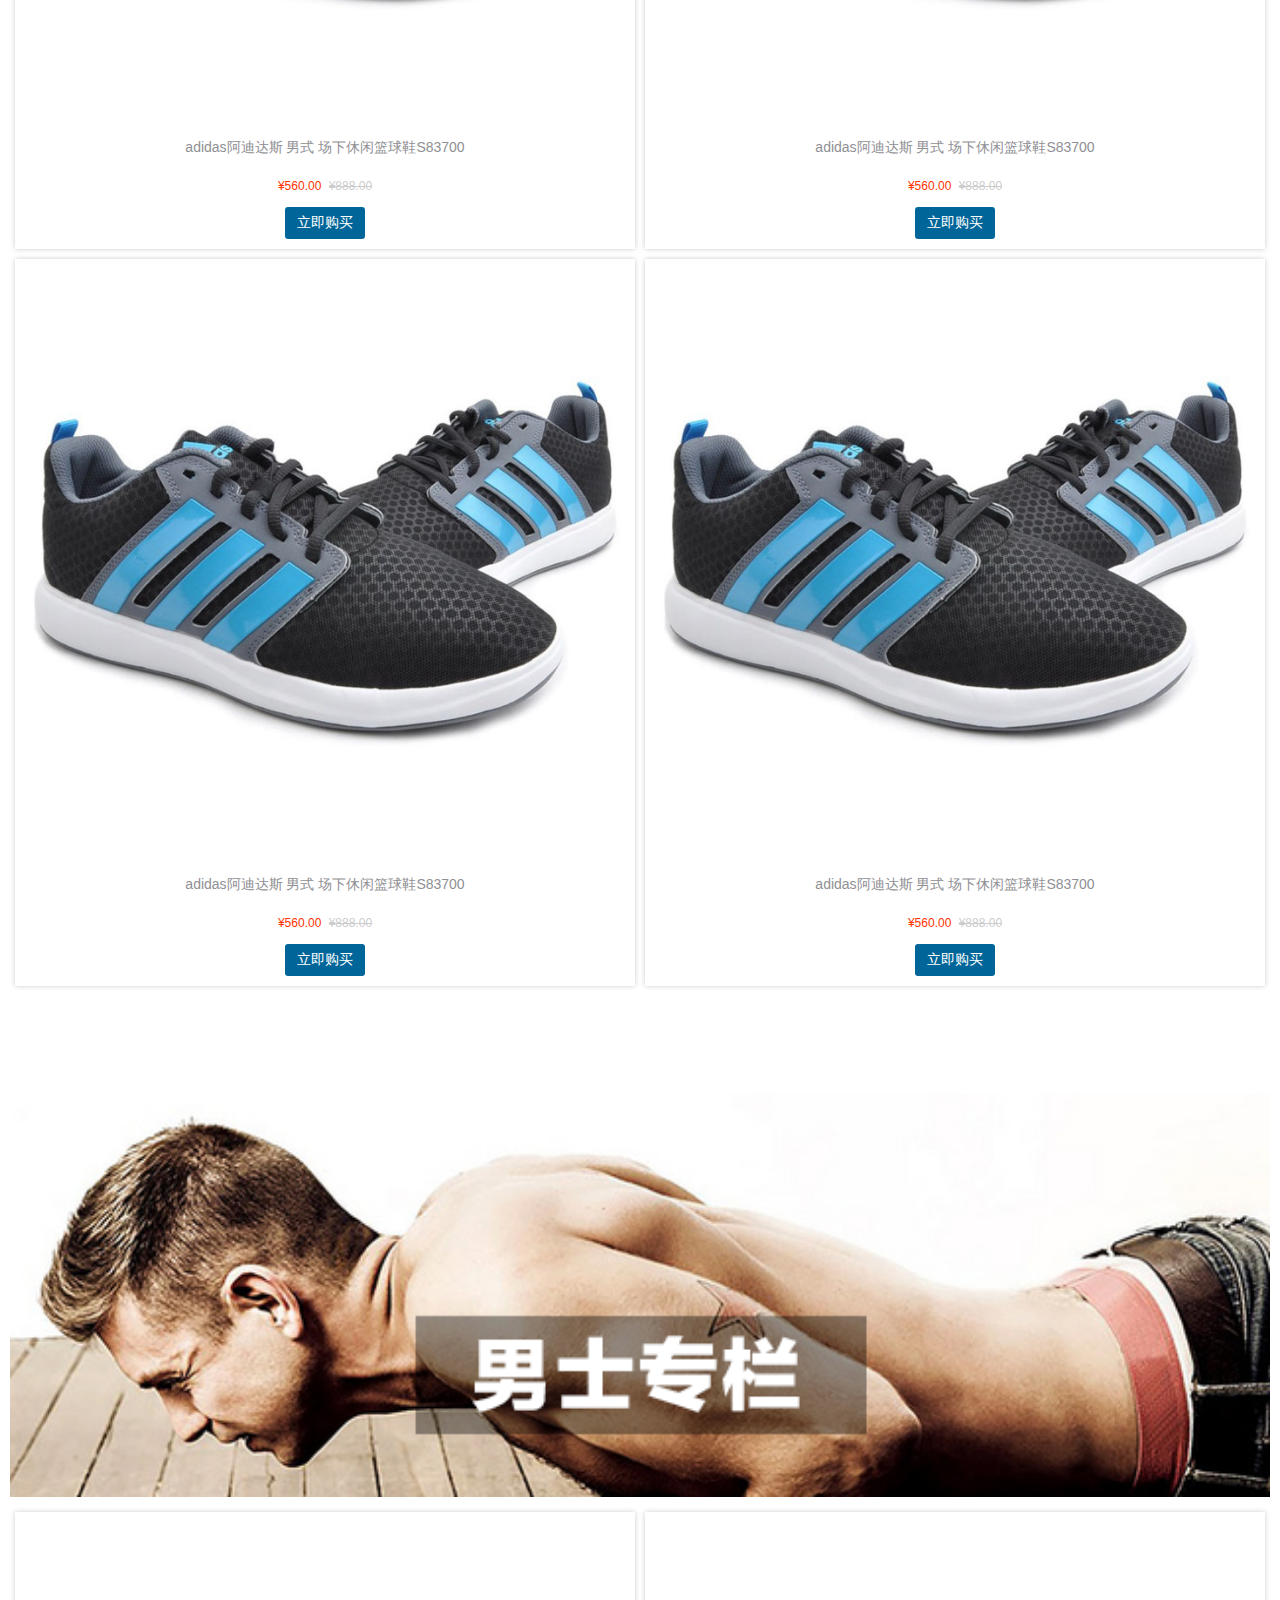
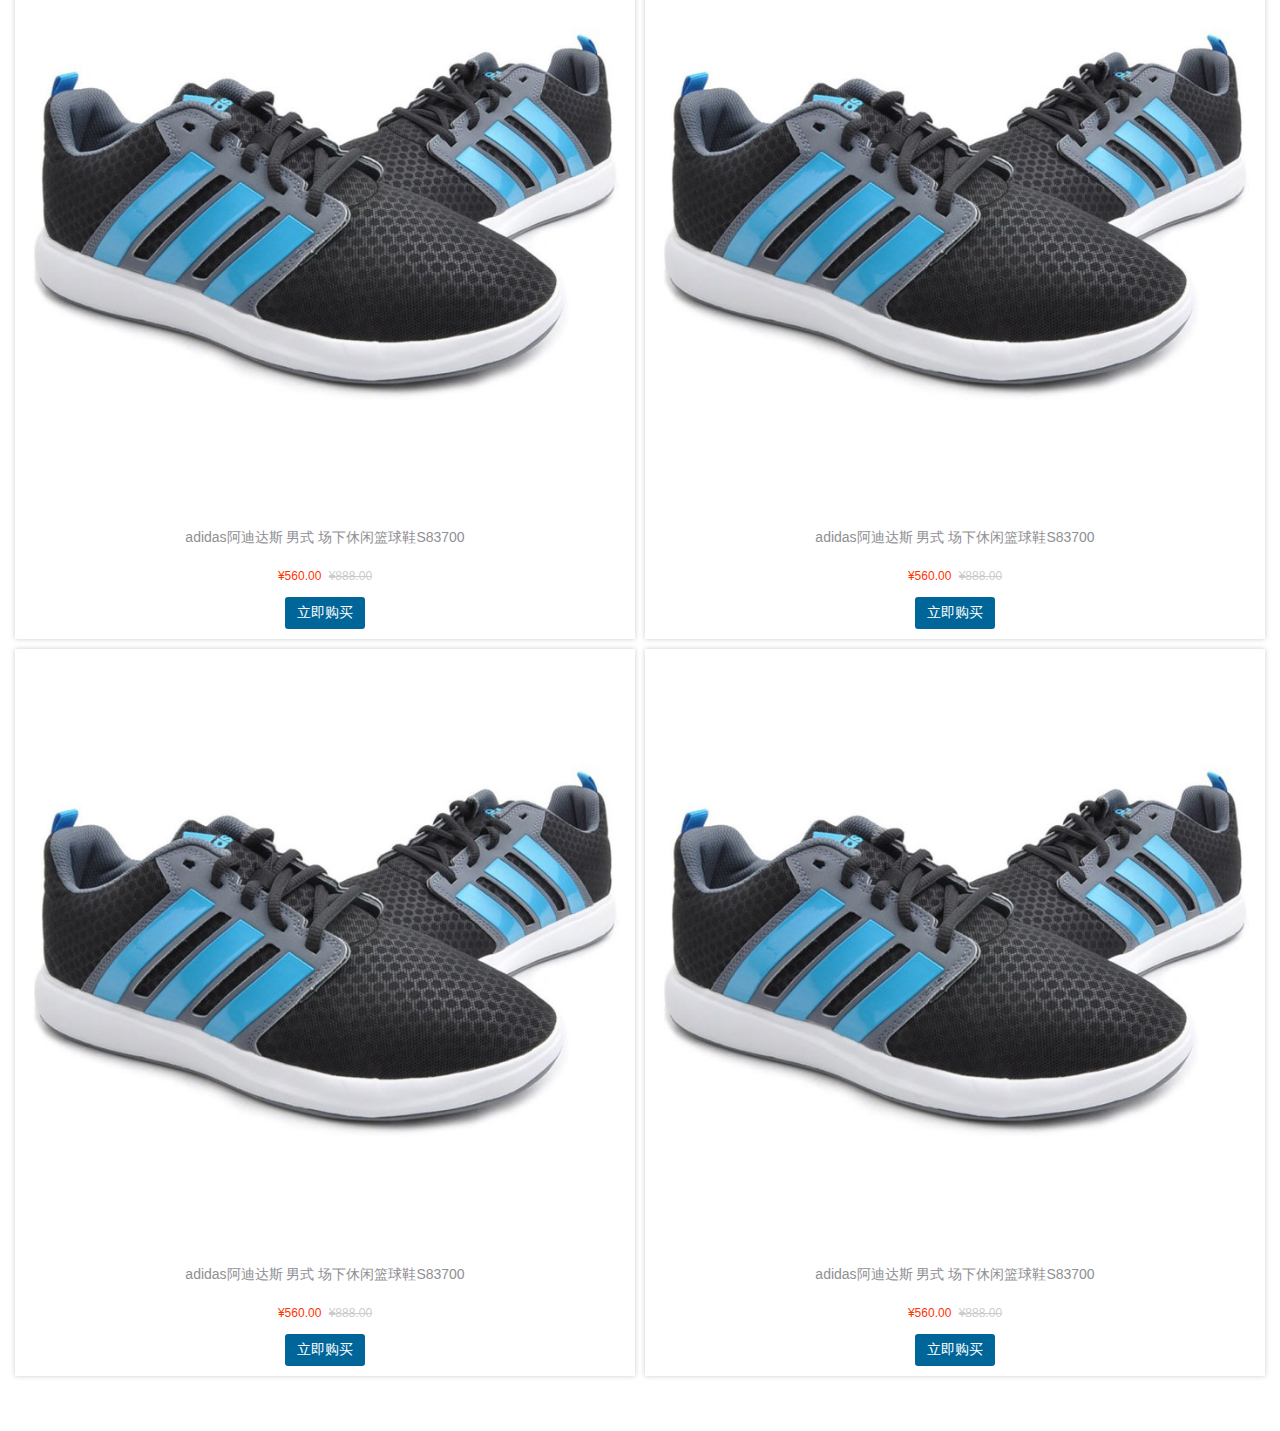
<file: public/mobile/index.html>
<!DOCTYPE html>
<html lang="en">
<head>
	<meta charset="UTF-8">
	<title>Document</title>
	<meta name="viewport" content="width=device-width, user-scalable=no, initial-scale=1.0, maximum-scale=1.0, minimum-scale=1.0">
	<link rel="stylesheet" href="assets/mui/css/mui.min.css">
	<link rel="stylesheet" href="assets/mui/css/iconfont.css">
	<link rel="stylesheet" href="css/base.css">
	<link rel="stylesheet" href="css/index.css">
	<script src="assets/zepto/zepto.min.js"></script>
	<script src="assets/mui/js/mui.min.js"></script>
	<script src="js/common.js"></script>
</head>
<body>

	<header class="mui-bar mui-bar-nav header">
		<h1 class="mui-title">乐淘云购</h1>
		<a href="search.html" class="mui-icon mui-icon-search mui-pull-right"></a>
	</header>
	<nav class="mui-bar mui-bar-tab footer">
		<a class="mui-tab-item mui-active" href="index.html">
			<span class="mui-icon mui-icon-home"></span>
			<span class="mui-tab-label">首页</span>
		</a>
		<a class="mui-tab-item" href="category.html">
			<span class="mui-icon mui-icon-bars"></span>
			<span class="mui-tab-label">分类</span>
		</a>
		<a class="mui-tab-item" href="cart.html">
			<span class="mui-icon iconfont icon-gouwuche"></span>
			<span class="mui-tab-label">购物车</span>
		</a>
		<a class="mui-tab-item" href="user.html">
			<span class="mui-icon mui-icon-person"></span>
			<span class="mui-tab-label">会员中心</span>
		</a>
	</nav>
	<div class="mui-content">
		<div class="mui-slider">
			<div class="mui-slider-group mui-slider-loop">
				<div class="mui-slider-item">
					<a href="#"><img src="images/banner6.png" /></a>
				</div>
				<div class="mui-slider-item">
					<a href="#"><img src="images/banner1.png" /></a>
				</div>
				<div class="mui-slider-item">
					<a href="#"><img src="images/banner2.png" /></a>
				</div>
				<div class="mui-slider-item">
					<a href="#"><img src="images/banner3.png" /></a>
				</div>
				<div class="mui-slider-item">
					<a href="#"><img src="images/banner4.png" /></a>
				</div>
				<div class="mui-slider-item">
					<a href="#"><img src="images/banner5.png" /></a>
				</div>
				<div class="mui-slider-item">
					<a href="#"><img src="images/banner6.png" /></a>
				</div>
				<div class="mui-slider-item">
					<a href="#"><img src="images/banner1.png" /></a>
				</div>
			</div>
			<div class="mui-slider-indicator indicator">
			    <div class="mui-indicator mui-active"></div>
			    <div class="mui-indicator"></div>
			    <div class="mui-indicator"></div>
			    <div class="mui-indicator"></div>
			    <div class="mui-indicator"></div>
			    <div class="mui-indicator"></div>
			</div>
		</div>
		<div class="nav-link mui-clearfix">
			<a href="#"><img src="images/nav1.png"></a>
			<a href="#"><img src="images/nav2.png"></a>
			<a href="#"><img src="images/nav3.png"></a>
			<a href="#"><img src="images/nav4.png"></a>
			<a href="#"><img src="images/nav5.png"></a>
			<a href="#"><img src="images/nav6.png"></a>
		</div>
		<div class="brand">
			<img src="images/title0.png" class="title">
			<ul class="list mui-clearfix">
				<li>
					<a href="#">
						<img src="images/brand1.png">
					</a>
				</li>
				<li>
					<a href="#">
						<img src="images/brand2.png">
					</a>
				</li>
				<li>
					<a href="#">
						<img src="images/brand3.png">
					</a>
				</li>
				<li>
					<a href="#">
						<img src="images/brand4.png">
					</a>
				</li>
				<li>
					<a href="#">
						<img src="images/brand5.png">
					</a>
				</li>
				<li>
					<a href="#">
						<img src="images/brand6.png">
					</a>
				</li>
				<li>
					<a href="#">
						<img src="images/brand7.png">
					</a>
				</li>
				<li>
					<a href="#">
						<img src="images/brand8.png">
					</a>
				</li>
			</ul>
		</div>
		<div class="product">
			<img src="images/title1.png" class="title">
			<ul class="list mui-clearfix">
				<li>
					<a href="#">
						<img src="images/product.jpg">
						<span class="name">
							adidas阿迪达斯 男式 场下休闲篮球鞋S83700
						</span>
						<p>
							<span>¥560.00</span>
							<span>¥888.00</span>
						</p>
						<button class="buy-now">立即购买</button>
					</a>
				</li>
				<li>
					<a href="#">
						<img src="images/product.jpg">
						<span class="name">
							adidas阿迪达斯 男式 场下休闲篮球鞋S83700
						</span>
						<p>
							<span>¥560.00</span>
							<span>¥888.00</span>
						</p>
						<button class="buy-now">立即购买</button>
					</a>
				</li>
				<li>
					<a href="#">
						<img src="images/product.jpg">
						<span class="name">
							adidas阿迪达斯 男式 场下休闲篮球鞋S83700
						</span>
						<p>
							<span>¥560.00</span>
							<span>¥888.00</span>
						</p>
						<button class="buy-now">立即购买</button>
					</a>
				</li>
				<li>
					<a href="#">
						<img src="images/product.jpg">
						<span class="name">
							adidas阿迪达斯 男式 场下休闲篮球鞋S83700
						</span>
						<p>
							<span>¥560.00</span>
							<span>¥888.00</span>
						</p>
						<button class="buy-now">立即购买</button>
					</a>
				</li>
			</ul>
		</div>
		<div class="product">
			<img src="images/title2.png" class="title">
			<ul class="list mui-clearfix">
				<li>
					<a href="#">
						<img src="images/product.jpg">
						<span class="name">
							adidas阿迪达斯 男式 场下休闲篮球鞋S83700
						</span>
						<p>
							<span>¥560.00</span>
							<span>¥888.00</span>
						</p>
						<button class="buy-now">立即购买</button>
					</a>
				</li>
				<li>
					<a href="#">
						<img src="images/product.jpg">
						<span class="name">
							adidas阿迪达斯 男式 场下休闲篮球鞋S83700
						</span>
						<p>
							<span>¥560.00</span>
							<span>¥888.00</span>
						</p>
						<button class="buy-now">立即购买</button>
					</a>
				</li>
				<li>
					<a href="#">
						<img src="images/product.jpg">
						<span class="name">
							adidas阿迪达斯 男式 场下休闲篮球鞋S83700
						</span>
						<p>
							<span>¥560.00</span>
							<span>¥888.00</span>
						</p>
						<button class="buy-now">立即购买</button>
					</a>
				</li>
				<li>
					<a href="#">
						<img src="images/product.jpg">
						<span class="name">
							adidas阿迪达斯 男式 场下休闲篮球鞋S83700
						</span>
						<p>
							<span>¥560.00</span>
							<span>¥888.00</span>
						</p>
						<button class="buy-now">立即购买</button>
					</a>
				</li>
			</ul>
		</div>
		<div class="product">
			<img src="images/title3.png" class="title">
			<ul class="list mui-clearfix">
				<li>
					<a href="#">
						<img src="images/product.jpg">
						<span class="name">
							adidas阿迪达斯 男式 场下休闲篮球鞋S83700
						</span>
						<p>
							<span>¥560.00</span>
							<span>¥888.00</span>
						</p>
						<button class="buy-now">立即购买</button>
					</a>
				</li>
				<li>
					<a href="#">
						<img src="images/product.jpg">
						<span class="name">
							adidas阿迪达斯 男式 场下休闲篮球鞋S83700
						</span>
						<p>
							<span>¥560.00</span>
							<span>¥888.00</span>
						</p>
						<button class="buy-now">立即购买</button>
					</a>
				</li>
				<li>
					<a href="#">
						<img src="images/product.jpg">
						<span class="name">
							adidas阿迪达斯 男式 场下休闲篮球鞋S83700
						</span>
						<p>
							<span>¥560.00</span>
							<span>¥888.00</span>
						</p>
						<button class="buy-now">立即购买</button>
					</a>
				</li>
				<li>
					<a href="#">
						<img src="images/product.jpg">
						<span class="name">
							adidas阿迪达斯 男式 场下休闲篮球鞋S83700
						</span>
						<p>
							<span>¥560.00</span>
							<span>¥888.00</span>
						</p>
						<button class="buy-now">立即购买</button>
					</a>
				</li>
			</ul>
		</div>
	</div>
</body>
</html>
</file>
<file: public/m/css/base.css>
/* base.css 公共样式 */

@font-face {
  font-family: "iconfont";
  src:
  	url('../assets/mui/iconfont/iconfont.ttf?t=1517033951890') format('truetype');
  
}

.iconfont {
  font-family:"iconfont" !important;
  font-size:16px;
  font-style:normal;
  -webkit-font-smoothing: antialiased;
  -moz-osx-font-smoothing: grayscale;
}

.icon-daohanggouwuche:before { content: "\e607"; }

body, .mui-content {
  background: #FFF;
}

ul {
  padding: 0;
  margin: 0;
  list-style: none;
}

a {
  color: #000;
}

.my-header {
	background: #006699;
}

.my-header .mui-title {
	color: #FFF;
}

.my-header .mui-icon {
	color: #FFF;
}

.my-footer {
	background: #006699;
}

.my-footer .mui-tab-item {
	color: #FFF;
}

.my-footer .mui-active.mui-tab-item {
	color: darkorange;
}

.nav-links {
  padding: 10px;
  /* overflow: hidden; */
}

.nav-links a {
  width: 33.333%;
  float: left;
}

.nav-links a img {
  width: 100%;
  /*vertical-align:top;*/
  display: block;
}

.brand {
  padding: 0 10px;
}

.brand .title {
  width: 100%;
}

.brand ul {
  overflow: hidden;
  padding: 10px 0;
}

.brand ul li{
  width: 25%;
  float: left;
}

.brand ul li a{
  display: block;
}

.brand ul li a img{
  width: 100%;
}

.product {
  padding: 0 10px;
}

.product .title {
  width: 100%;
}

.product ul {
  padding: 6px 0;
}

.product ul li {
  width: 50%;
  float: left;
  padding: 5px;
}

.product ul li a {
  display: block;
  box-shadow: 0 0 5px #ccc;
  padding: 5px;
}

.product ul li img {
  width: 100%;
}

.product ul li .name{
  display: block;
  color: #8f8f94;
  font-size: 14px;
  text-align: center;
  line-height: 18px;
  height: 38px;
  overflow: hidden;
  padding: 5px;
}

.product ul li p {
  text-align: center;
  padding-top:6px;
}

.product ul li p span:first-child {
  color: #f20;
  padding-right: 2px;
}

.product ul li p span:last-child {
  text-decoration: line-through;
  padding-left: 2px;
}

.product ul li .buy-now {
  display: block;
  width: 80px;
  height: 30px;
  line-height: 30px;
  text-align: center;
  background: #006699;
  color: #FFF;
  font-size: 14px;
  border-radius: 4px;
  margin: 0 auto 5px auto;
}
</file>
<file: public/mine/css/base.css>
body {
  background-color: #fff;
}
ul,
a,
li {
  padding: 0;
  margin: 0;
  list-style: none;
  text-decoration: none;
}
.mui-content {
  background-color: #fff;
}
.my-header {
  background-color: #006699;
}
.my-header > .mui-title,
.my-header .mui-icon {
  color: #fff;
}
.my-footer {
  background-color: #006699;
}
.my-footer > .mui-tab-item {
  color: #ffffff;
}
.my-footer > .mui-tab-item.mui-active {
  color: darkorange;
}
.nav-link {
  padding: 10px;
}
.nav-link > a {
  float: left;
  width: 33.3333%;
}
.nav-link > a > img {
  display: block;
  width: 100%;
}
.brand {
  padding: 0 10px;
}
.brand > .brand-h a {
  display: block;
  width: 100%;
}
.brand > .brand-h a > img {
  width: 100%;
}
.brand > .brand-b {
  padding: 0;
  list-style: none;
}
.brand > .brand-b li {
  width: 25%;
  float: left;
}
.brand > .brand-b li a {
  display: block;
  width: 100%;
}
.brand > .brand-b li a > img {
  width: 100%;
}
.product {
  padding: 0 10px;
}
.product > .product-h a {
  display: block;
  width: 100%;
}
.product > .product-h a > img {
  width: 100%;
}
.product > .product-b {
  padding: 0;
  list-style: none;
}
.product > .product-b li {
  padding: 5px;
  width: 50%;
  float: left;
}
.product > .product-b li a {
  padding: 0 5px;
  display: block;
  width: 100%;
  box-shadow: 0 0 5px #ccc;
  text-align: center;
}
.product > .product-b li a > img {
  width: 100%;
}
.product > .product-b li a > span {
  height: 40px;
  line-height: 18px;
  display: block;
  overflow: hidden;
  padding: 6px;
  color: #8f8f94;
  font-size: 14px;
}
.product > .product-b li a > p > span {
  color: #f30;
}
.product > .product-b li a > p > span:last-child {
  margin-left: 3px;
  color: #8f8f94;
  text-decoration: line-through;
}
.product > .product-b li a > .buy-now {
  background-color: #006699;
  color: #fff;
  margin: 0px auto 10px auto;
}
.register-content {
  position: relative;
}
.register-content .getCode {
  position: absolute;
  right: 10px;
  top: 10px;
}
.register-content > a {
  padding: 10px;
}
</file>
<file: public/mobile/assets/mui/css/iconfont.css>
@font-face {
  font-family: "iconfont";
  src: url('../fonts/iconfont.ttf?t=1509892845975') format('truetype');
}

.iconfont {
  font-family:"iconfont" !important;
  font-size:16px;
  font-style:normal;
  -webkit-font-smoothing: antialiased;
  -moz-osx-font-smoothing: grayscale;
}

.icon-gouwuche:before { content: "\e600"; }
</file>
<file: public/mobile/css/base.css>
body{
	background:#FFF;
	font-size:14px;
}

a{
	color:#000;
	text-decoration:none;
}

*{
	margin:0;
	padding:0;
}

ul{
	list-style:none;
}

img{
	vertical-align:top;
}

.mui-content{
	background:#FFF;
}

.footer,.header{
	background:#006699;
	
}

.header .mui-title{
	color:#FFF;
}

.header .mui-icon{
	color:#FFF;
}

.footer .mui-tab-item{
	color:#FFF;
}

.footer .mui-tab-item.mui-active{
	color:darkorange;
}

.mui-scroll-wrapper{
	top:44px;
	bottom:50px;
}

.product{
	padding:0 10px;
}

.product .title{
	width:100%;
	margin:10px 0;
}

.product .list{
	
}

.product li{
	width:50%;
	float:left;
	padding:5px;
}

.product a{
	display:block;
	padding:0 5px;
	box-shadow:0 0 5px #ccc;
	overflow:hidden;
}

.product a img{
	width:100%;
}

.product .name{
	line-height:18px;
	display:block;
	color:#8f8f94;
	text-align:center;
	padding:6px;
	height:44px;
	overflow:hidden
}

.product p{
	font-size:12px;
	text-align:center;
}

.product p span:first-child{
	color:#f30;
	margin-right:2px;
}

.product p span:last-child{
	color:#ccc;
	text-decoration:line-through;
	margin-left:2px;
}

.product .buy-now{
	background:#006699;
	color:#FFF;
	margin:0 auto;
	border:none;
	display:block;
	margin-bottom:10px;
}
</file>
<file: public/mobile/css/index.css>
.nav-link{
	padding:10px;
}

.nav-link a{
	display:block;
	width:33.333%;
	float:left;
}

.nav-link a img{
	width:100%;
	vertical-align:top;
}

.brand{
	padding:0 10px;
}

.brand .title{
	width:100%;
	vertical-align:top;
}

.brand .list{
	padding:10px 0;
}

.brand .list li{
	width:25%;
	float:left;
}

.brand .list a{
	display:block;
}

.brand .list img{
	width:100%;
}
</file>
